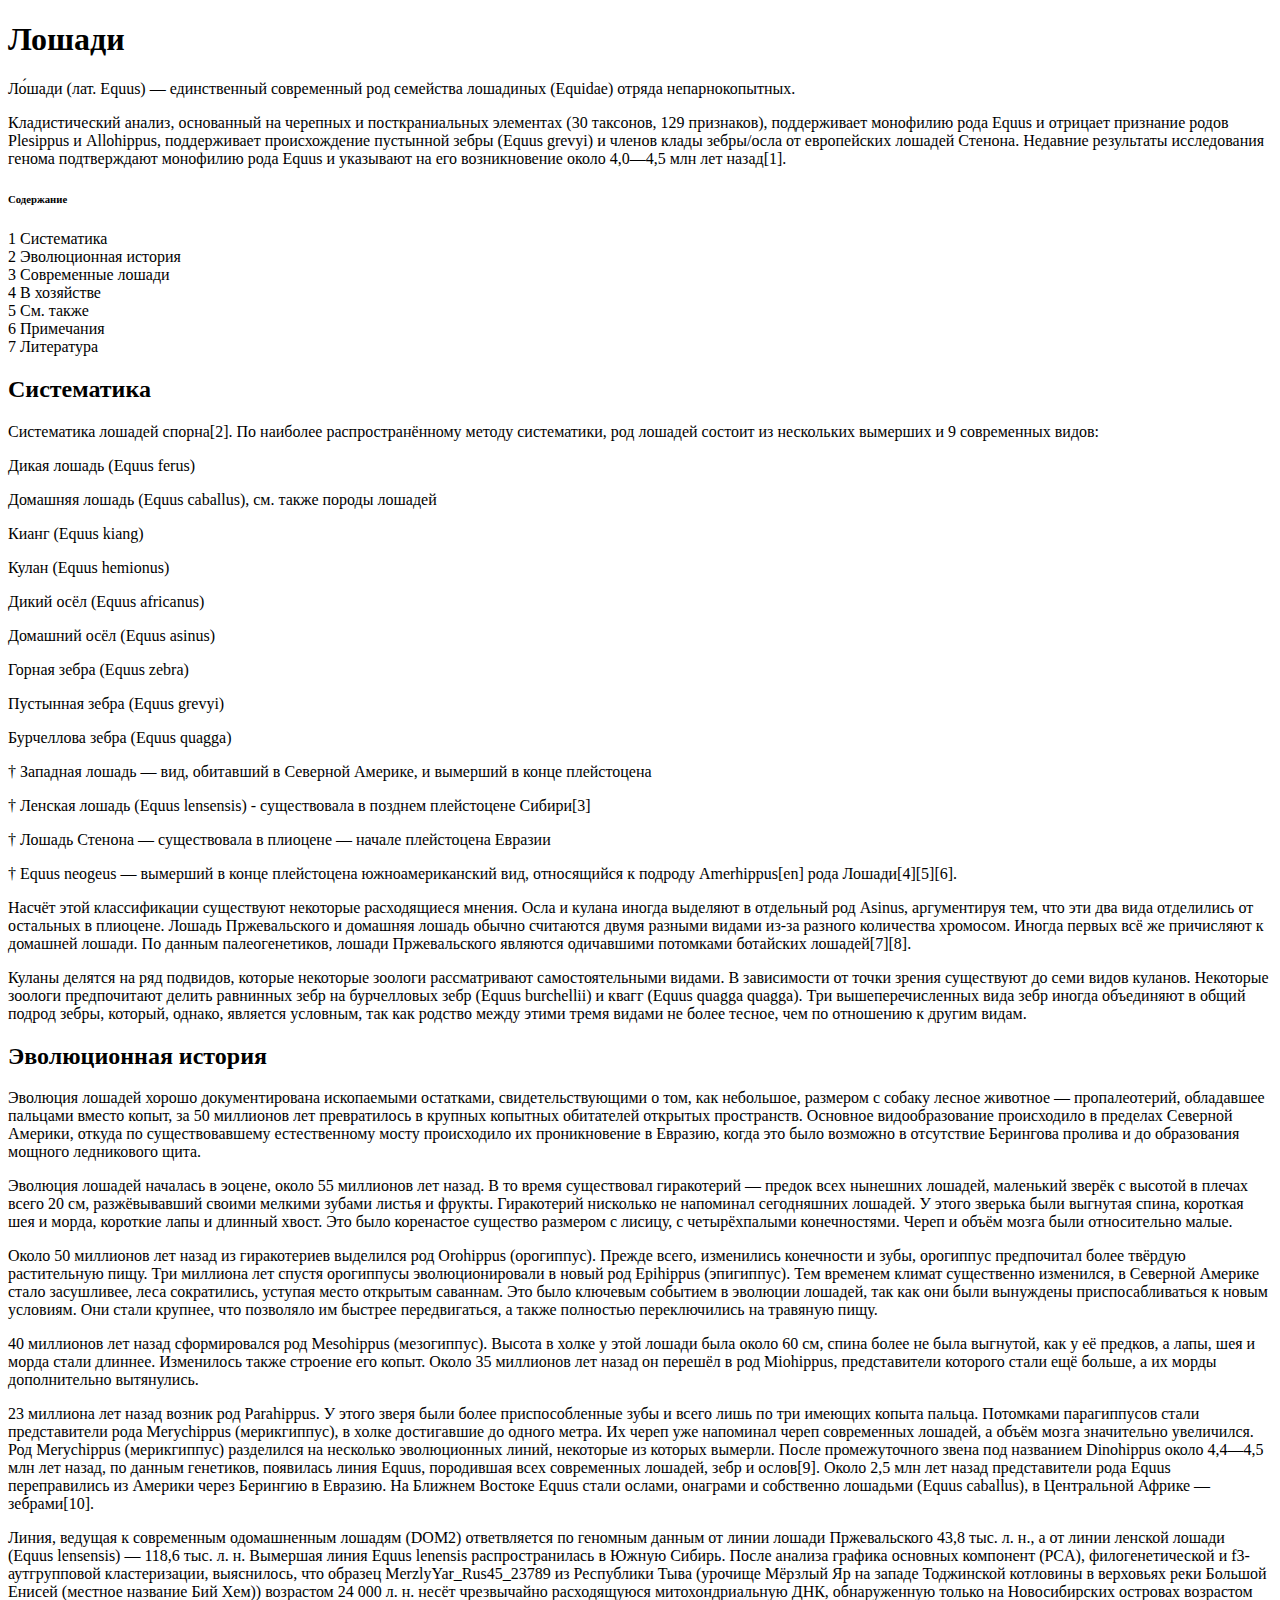
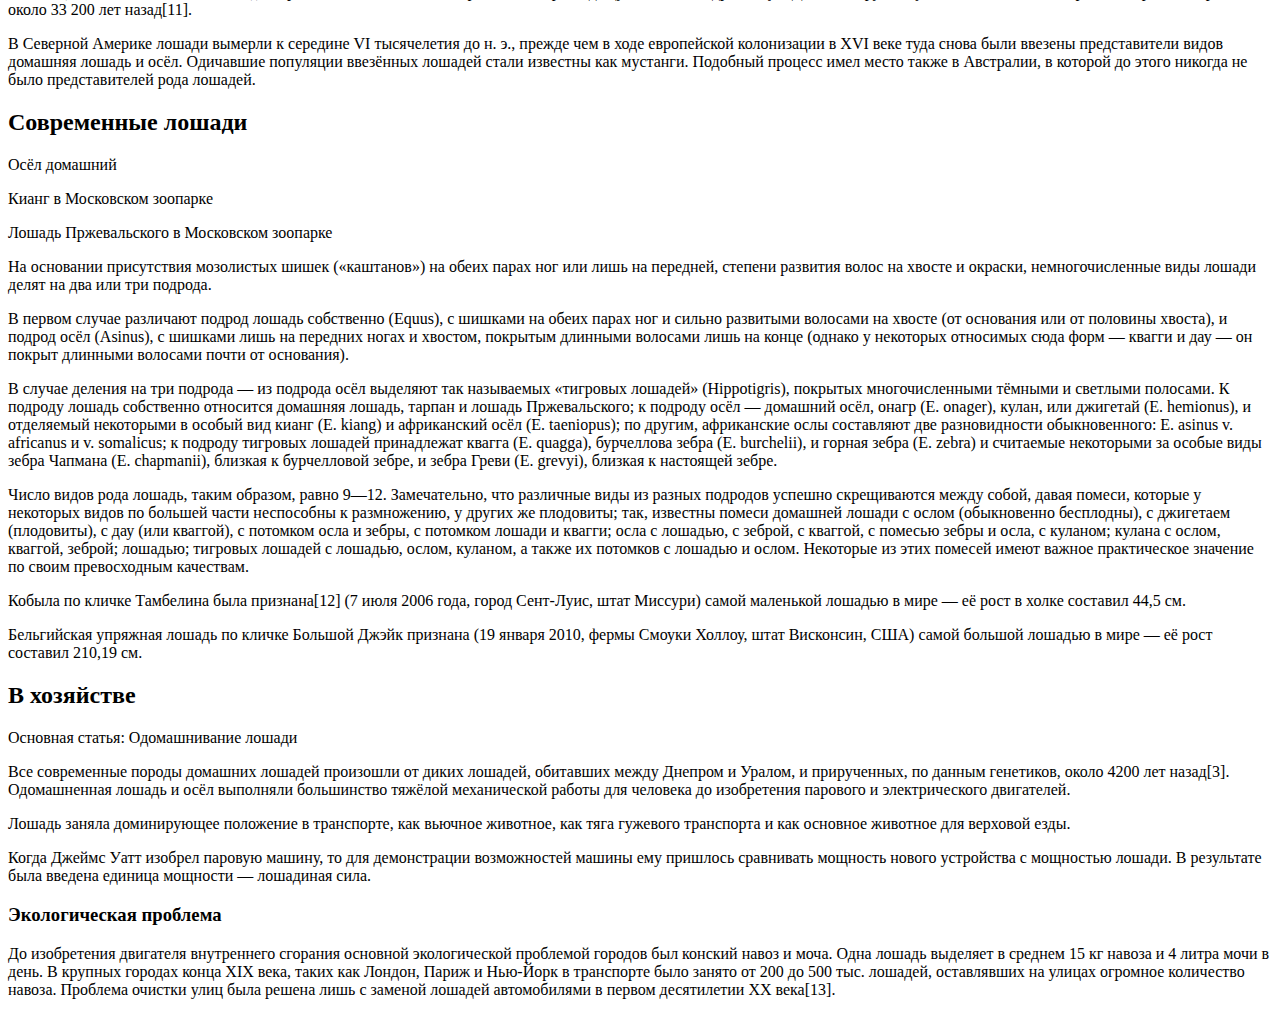
<file: 2022.09.12/index.html>
<!DOCTYPE html>
<html lang="ru">
<head>
    <meta charset="UTF-8">
    <meta http-equiv="X-UA-Compatible" content="IE=edge">
    <meta name="viewport" content="width=device-width, initial-scale=1.0">
    <title>Лошадки</title>
</head>
<body>
    <!-- 
        <br> - break
        Alt + Shift + Стрелка вниз
     -->
    <!-- <div>My Little Pony</div>
    My <span>Li<span>tt</span>le</span> Pony -->
    <!-- 
        Блочные теги - div
        Строчные теги - span
     -->
    <!-- https://ru.wikipedia.org/wiki/%D0%9B%D0%BE%D1%88%D0%B0%D0%B4%D0%B8 -->
    <!-- h1 - h6 - заголовки -->
    <!-- p - абзац (paragraph) -->
    <h1>Лошади</h1>
    <p>Ло́шади (лат. Equus) — единственный современный род семейства лошадиных (Equidae) отряда непарнокопытных.</p>
    <p>Кладистический анализ, основанный на черепных и посткраниальных элементах (30 таксонов, 129 признаков), поддерживает монофилию рода Equus и отрицает признание родов Plesippus и Allohippus, поддерживает происхождение пустынной зебры (Equus grevyi) и членов клады зебры/осла от европейских лошадей Стенона. Недавние результаты исследования генома подтверждают монофилию рода Equus и указывают на его возникновение около 4,0—4,5 млн лет назад[1].</p>
    <div>
        <h6>Содержание</h6>
        <div>1 Систематика</div>
        <div>2 Эволюционная история</div>
        <div>3 Современные лошади</div>
        <div>4 В хозяйстве</div>
        <div>5 См. также</div>
        <div>6 Примечания</div>
        <div>7 Литература</div>
    </div>
    <h2>Систематика</h2>
    <p>Систематика лошадей спорна[2]. По наиболее распространённому методу систематики, род лошадей состоит из нескольких вымерших и 9 современных видов:</p>
    <p>Дикая лошадь (Equus ferus)</p>
    <p>Домашняя лошадь (Equus caballus), см. также породы лошадей</p>
    <p>Кианг (Equus kiang)</p>
    <p>Кулан (Equus hemionus)</p>
    <p>Дикий осёл (Equus africanus)</p>
    <p>Домашний осёл (Equus asinus)</p>
    <p>Горная зебра (Equus zebra)</p>
    <p>Пустынная зебра (Equus grevyi)</p>
    <p>Бурчеллова зебра (Equus quagga)</p>
    <p>† Западная лошадь — вид, обитавший в Северной Америке, и вымерший в конце плейстоцена</p>
    <p>† Ленская лошадь (Equus lensensis) - существовала в позднем плейстоцене Сибири[3]</p>
    <p>† Лошадь Стенона — существовала в плиоцене — начале плейстоцена Евразии</p>
    <p>† Equus neogeus — вымерший в конце плейстоцена южноамериканский вид, относящийся к подроду Amerhippus[en] рода Лошади[4][5][6].</p>
    <p>Насчёт этой классификации существуют некоторые расходящиеся мнения. Осла и кулана иногда выделяют в отдельный род Asinus, аргументируя тем, что эти два вида отделились от остальных в плиоцене. Лошадь Пржевальского и домашняя лошадь обычно считаются двумя разными видами из-за разного количества хромосом. Иногда первых всё же причисляют к домашней лошади. По данным палеогенетиков, лошади Пржевальского являются одичавшими потомками ботайских лошадей[7][8].</p>
    <p>Куланы делятся на ряд подвидов, которые некоторые зоологи рассматривают самостоятельными видами. В зависимости от точки зрения существуют до семи видов куланов. Некоторые зоологи предпочитают делить равнинных зебр на бурчелловых зебр (Equus burchellii) и квагг (Equus quagga quagga). Три вышеперечисленных вида зебр иногда объединяют в общий подрод зебры, который, однако, является условным, так как родство между этими тремя видами не более тесное, чем по отношению к другим видам.</p>
    <h2>Эволюционная история</h2>
    <p>Эволюция лошадей хорошо документирована ископаемыми остатками, свидетельствующими о том, как небольшое, размером с собаку лесное животное — пропалеотерий, обладавшее пальцами вместо копыт, за 50 миллионов лет превратилось в крупных копытных обитателей открытых пространств. Основное видообразование происходило в пределах Северной Америки, откуда по существовавшему естественному мосту происходило их проникновение в Евразию, когда это было возможно в отсутствие Берингова пролива и до образования мощного ледникового щита.</p>
    <p>Эволюция лошадей началась в эоцене, около 55 миллионов лет назад. В то время существовал гиракотерий — предок всех нынешних лошадей, маленький зверёк с высотой в плечах всего 20 см, разжёвывавший своими мелкими зубами листья и фрукты. Гиракотерий нисколько не напоминал сегодняшних лошадей. У этого зверька были выгнутая спина, короткая шея и морда, короткие лапы и длинный хвост. Это было коренастое существо размером с лисицу, с четырёхпалыми конечностями. Череп и объём мозга были относительно малые.</p>
    <p>Около 50 миллионов лет назад из гиракотериев выделился род Orohippus (орогиппус). Прежде всего, изменились конечности и зубы, орогиппус предпочитал более твёрдую растительную пищу. Три миллиона лет спустя орогиппусы эволюционировали в новый род Epihippus (эпигиппус). Тем временем климат существенно изменился, в Северной Америке стало засушливее, леса сократились, уступая место открытым саваннам. Это было ключевым событием в эволюции лошадей, так как они были вынуждены приспосабливаться к новым условиям. Они стали крупнее, что позволяло им быстрее передвигаться, а также полностью переключились на травяную пищу.</p>
    <p>40 миллионов лет назад сформировался род Mesohippus (мезогиппус). Высота в холке у этой лошади была около 60 см, спина более не была выгнутой, как у её предков, а лапы, шея и морда стали длиннее. Изменилось также строение его копыт. Около 35 миллионов лет назад он перешёл в род Miohippus, представители которого стали ещё больше, а их морды дополнительно вытянулись.</p>
    <p>23 миллиона лет назад возник род Parahippus. У этого зверя были более приспособленные зубы и всего лишь по три имеющих копыта пальца. Потомками парагиппусов стали представители рода Merychippus (мерикгиппус), в холке достигавшие до одного метра. Их череп уже напоминал череп современных лошадей, а объём мозга значительно увеличился. Род Merychippus (мерикгиппус) разделился на несколько эволюционных линий, некоторые из которых вымерли. После промежуточного звена под названием Dinohippus около 4,4—4,5 млн лет назад, по данным генетиков, появилась линия Equus, породившая всех современных лошадей, зебр и ослов[9]. Около 2,5 млн лет назад представители рода Equus переправились из Америки через Берингию в Евразию. На Ближнем Востоке Equus стали ослами, онаграми и собственно лошадьми (Equus caballus), в Центральной Африке — зебрами[10].</p>
    <p>Линия, ведущая к современным одомашненным лошадям (DOM2) ответвляется по геномным данным от линии лошади Пржевальского 43,8 тыс. л. н., а от линии ленской лошади (Equus lensensis) — 118,6 тыс. л. н. Вымершая линия Equus lenensis распространилась в Южную Сибирь. После анализа графика основных компонент (PCA), филогенетической и f3-аутгрупповой кластеризации, выяснилось, что образец MerzlyYar_Rus45_23789 из Республики Тыва (урочище Мёрзлый Яр на западе Тоджинской котловины в верховьях реки Большой Енисей (местное название Бий Хем)) возрастом 24 000 л. н. несёт чрезвычайно расходящуюся митохондриальную ДНК, обнаруженную только на Новосибирских островах возрастом около 33 200 лет назад[11].</p>
    <p>В Северной Америке лошади вымерли к середине VI тысячелетия до н. э., прежде чем в ходе европейской колонизации в XVI веке туда снова были ввезены представители видов домашняя лошадь и осёл. Одичавшие популяции ввезённых лошадей стали известны как мустанги. Подобный процесс имел место также в Австралии, в которой до этого никогда не было представителей рода лошадей.</p>
    <h2>Современные лошади</h2>
    <p>Осёл домашний</p>
    <p>Кианг в Московском зоопарке</p>
    <p>Лошадь Пржевальского в Московском зоопарке</p>
    <p>На основании присутствия мозолистых шишек («каштанов») на обеих парах ног или лишь на передней, степени развития волос на хвосте и окраски, немногочисленные виды лошади делят на два или три подрода.</p>
    <p>В первом случае различают подрод лошадь собственно (Equus), с шишками на обеих парах ног и сильно развитыми волосами на хвосте (от основания или от половины хвоста), и подрод осёл (Asinus), с шишками лишь на передних ногах и хвостом, покрытым длинными волосами лишь на конце (однако у некоторых относимых сюда форм — квагги и дау — он покрыт длинными волосами почти от основания).</p>
    <p>В случае деления на три подрода — из подрода осёл выделяют так называемых «тигровых лошадей» (Hippotigris), покрытых многочисленными тёмными и светлыми полосами. К подроду лошадь собственно относится домашняя лошадь, тарпан и лошадь Пржевальского; к подроду осёл — домашний осёл, онагр (Е. onager), кулан, или джигетай (E. hemionus), и отделяемый некоторыми в особый вид кианг (Е. kiang) и африканский осёл (E. taeniopus); по другим, африканские ослы составляют две разновидности обыкновенного: Е. asinus v. africanus и v. somalicus; к подроду тигровых лошадей принадлежат квагга (E. quagga), бурчеллова зебра (Е. burchelii), и горная зебра (Е. zebra) и считаемые некоторыми за особые виды зебра Чапмана (E. chapmanii), близкая к бурчелловой зебре, и зебра Греви (Е. grevyi), близкая к настоящей зебре.</p>
    <p>Число видов рода лошадь, таким образом, равно 9—12. Замечательно, что различные виды из разных подродов успешно скрещиваются между собой, давая помеси, которые у некоторых видов по большей части неспособны к размножению, у других же плодовиты; так, известны помеси домашней лошади с ослом (обыкновенно бесплодны), с джигетаем (плодовиты), с дау (или кваггой), с потомком осла и зебры, с потомком лошади и квагги; осла с лошадью, с зеброй, с кваггой, с помесью зебры и осла, с куланом; кулана с ослом, кваггой, зеброй; лошадью; тигровых лошадей с лошадью, ослом, куланом, а также их потомков с лошадью и ослом. Некоторые из этих помесей имеют важное практическое значение по своим превосходным качествам.</p>
    <p>Кобыла по кличке Тамбелина была признана[12] (7 июля 2006 года, город Сент-Луис, штат Миссури) самой маленькой лошадью в мире — её рост в холке составил 44,5 см.</p>
    <p>Бельгийская упряжная лошадь по кличке Большой Джэйк признана (19 января 2010, фермы Смоуки Холлоу, штат Висконсин, США) самой большой лошадью в мире — её рост составил 210,19 см.</p>
    <h2>В хозяйстве</h2>
    <p>Основная статья: Одомашнивание лошади</p>
    <p>Все современные породы домашних лошадей произошли от диких лошадей, обитавших между Днепром и Уралом, и прирученных, по данным генетиков, около 4200 лет назад[3]. Одомашненная лошадь и осёл выполняли большинство тяжёлой механической работы для человека до изобретения парового и электрического двигателей.</p>
    <p>Лошадь заняла доминирующее положение в транспорте, как вьючное животное, как тяга гужевого транспорта и как основное животное для верховой езды.</p>
    <p>Когда Джеймс Уатт изобрел паровую машину, то для демонстрации возможностей машины ему пришлось сравнивать мощность нового устройства с мощностью лошади. В результате была введена единица мощности — лошадиная сила.</p>
    <h3>Экологическая проблема</h3>
    <p>До изобретения двигателя внутреннего сгорания основной экологической проблемой городов был конский навоз и моча. Одна лошадь выделяет в среднем 15 кг навоза и 4 литра мочи в день. В крупных городах конца XIX века, таких как Лондон, Париж и Нью-Йорк в транспорте было занято от 200 до 500 тыс. лошадей, оставлявших на улицах огромное количество навоза. Проблема очистки улиц была решена лишь с заменой лошадей автомобилями в первом десятилетии XX века[13].     </p>
</body>
</html>
</file>
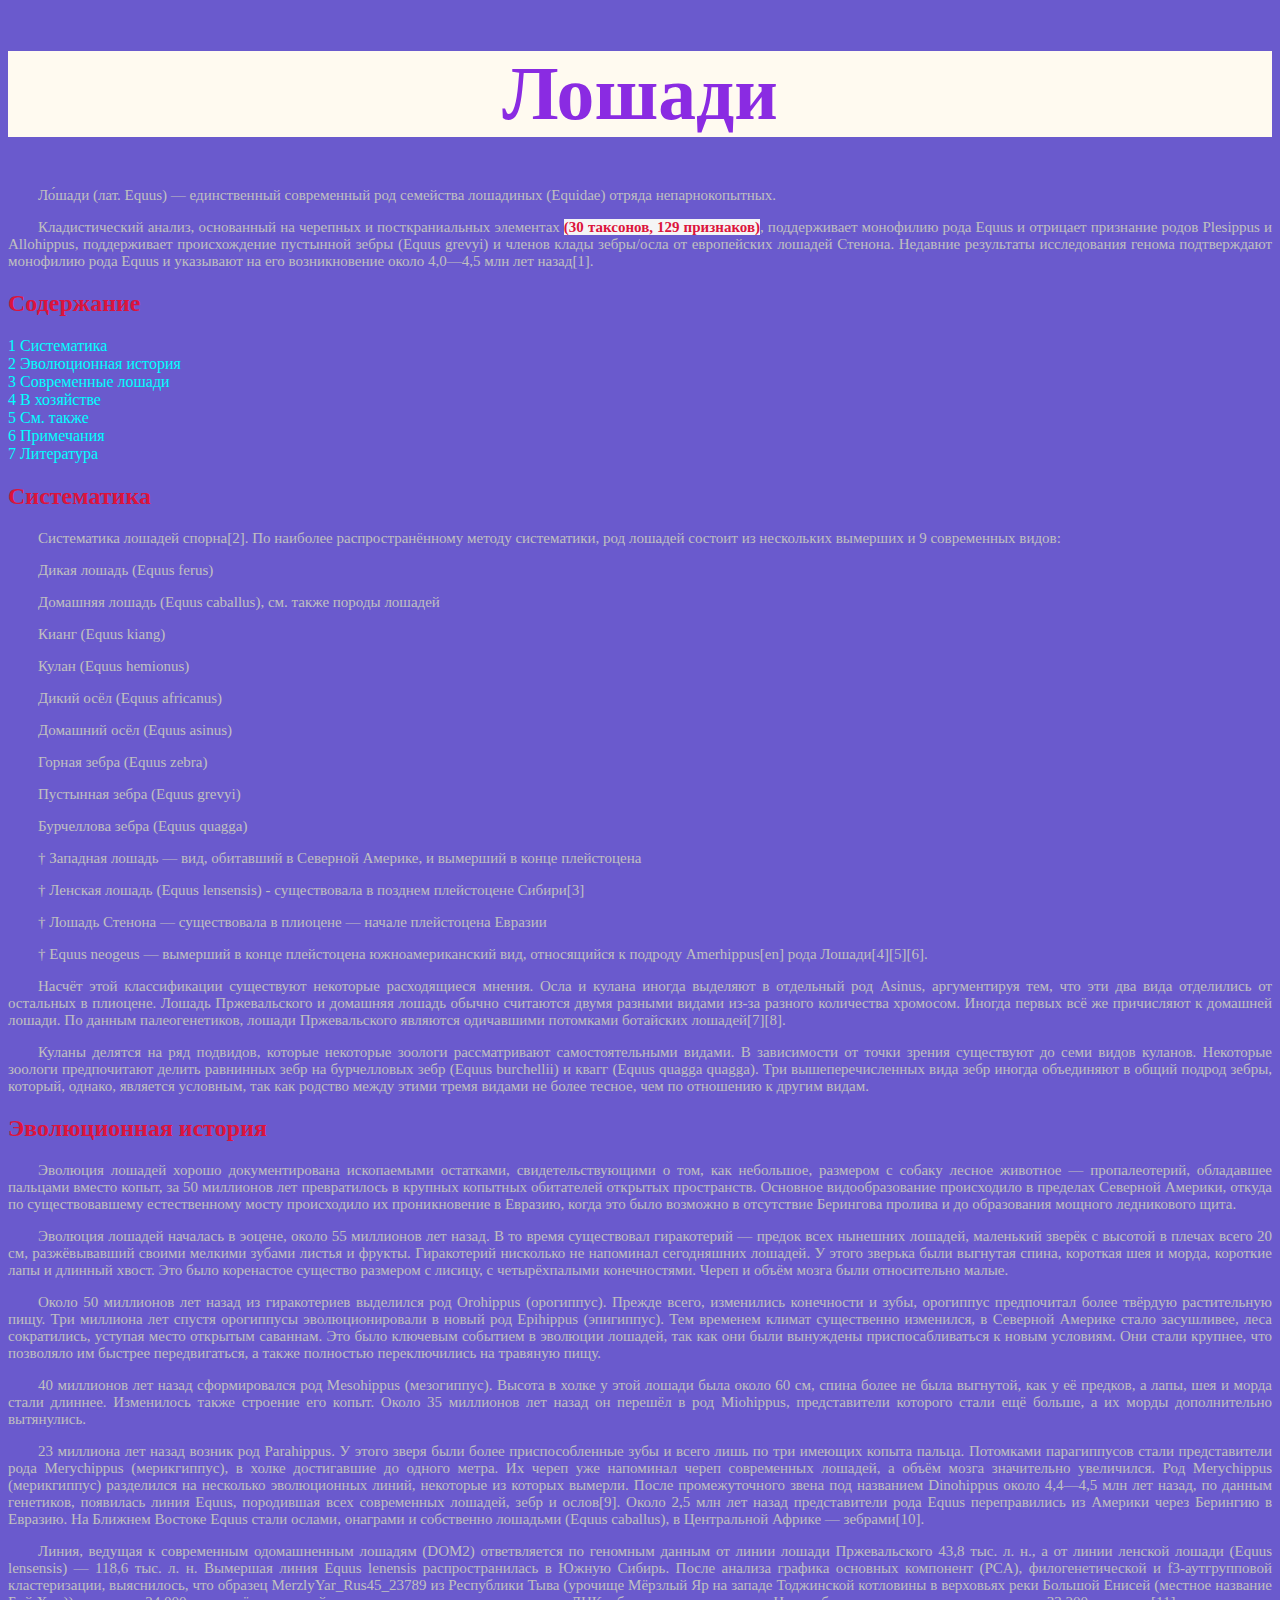
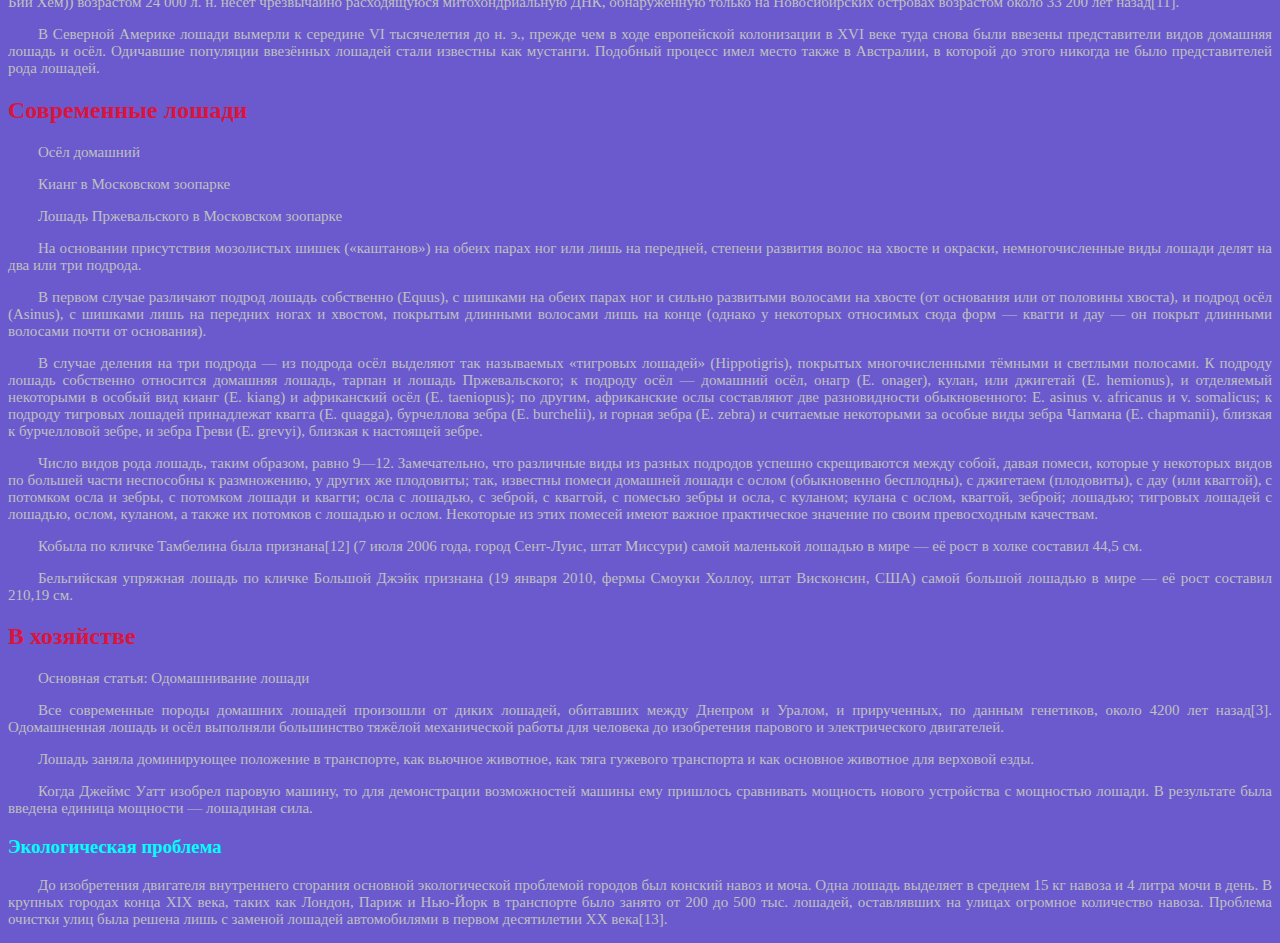
<file: 2022.09.19/index.html>
<!DOCTYPE html>
<html lang="ru">
<head>
    <meta charset="UTF-8">
    <meta http-equiv="X-UA-Compatible" content="IE=edge">
    <meta name="viewport" content="width=device-width, initial-scale=1.0">
    <title>Лошадки</title>
    <style>
        /* селектор {
            правило
            свойство: значение;
        } */

        /* rubashka {cvet: rozoviy; dlina-rukava: tri chetverty; material: lyon; uzor: ogurci; }

        rubashka {
            cvent: cherniy;
        } */

        h1 {
            color: blueviolet;
            text-align: center; /* left, right, center, justify */
            background-color: floralwhite;
            font-size: 20mm;
        }
        h2 {
            color: crimson;
        }
        /*
            Пиксель - минимальный квадратик на экране монитора, который может быть закрашен одним цветом
            
            1920x1080
            800x600

            Пиксель - относительная единица измерения (относительно разрешения монитора)

            Абсолютные единицы измерения:
                mm
                in - 2.54sm
                pt
        */
        p {
            text-align: justify;
            color: silver;
            font-size: 15px;
            text-indent: 30px;
        }
        body {
            background-color: slateblue;
        }
        strong {
            color: crimson;
            background-color: whitesmoke;
            /* text-align: center; */
        }
        * { /* универсальный селектор - для каждого тега на сайте */
            color: aqua;
        }

        /* 
            color - цвет текста
            background-color - цвет заднего фона
            text-align - выравнивание текста по горизонтали
            font-size - размер шрифта
        */
    </style>
</head>
<body>
    <h1>Лошади</h1>
    <p>Ло́шади (лат. Equus) — единственный современный род семейства лошадиных (Equidae) отряда непарнокопытных.</p>
    <p>Кладистический анализ, основанный на черепных и посткраниальных элементах <strong>(30 таксонов, 129 признаков)</strong>, поддерживает монофилию рода Equus и отрицает признание родов Plesippus и Allohippus, поддерживает происхождение пустынной зебры (Equus grevyi) и членов клады зебры/осла от европейских лошадей Стенона. Недавние результаты исследования генома подтверждают монофилию рода Equus и указывают на его возникновение около 4,0—4,5 млн лет назад[1].</p>
    <div>
        <h2>Содержание</h2>
        <div>1 Систематика</div>
        <div>2 Эволюционная история</div>
        <div>3 Современные лошади</div>
        <div>4 В хозяйстве</div>
        <div>5 См. также</div>
        <div>6 Примечания</div>
        <div>7 Литература</div>
    </div>
    <h2>Систематика</h2>
    <p>Систематика лошадей спорна[2]. По наиболее распространённому методу систематики, род лошадей состоит из нескольких вымерших и 9 современных видов:</p>
    <p>Дикая лошадь (Equus ferus)</p>
    <p>Домашняя лошадь (Equus caballus), см. также породы лошадей</p>
    <p>Кианг (Equus kiang)</p>
    <p>Кулан (Equus hemionus)</p>
    <p>Дикий осёл (Equus africanus)</p>
    <p>Домашний осёл (Equus asinus)</p>
    <p>Горная зебра (Equus zebra)</p>
    <p>Пустынная зебра (Equus grevyi)</p>
    <p>Бурчеллова зебра (Equus quagga)</p>
    <p>† Западная лошадь — вид, обитавший в Северной Америке, и вымерший в конце плейстоцена</p>
    <p>† Ленская лошадь (Equus lensensis) - существовала в позднем плейстоцене Сибири[3]</p>
    <p>† Лошадь Стенона — существовала в плиоцене — начале плейстоцена Евразии</p>
    <p>† Equus neogeus — вымерший в конце плейстоцена южноамериканский вид, относящийся к подроду Amerhippus[en] рода Лошади[4][5][6].</p>
    <p>Насчёт этой классификации существуют некоторые расходящиеся мнения. Осла и кулана иногда выделяют в отдельный род Asinus, аргументируя тем, что эти два вида отделились от остальных в плиоцене. Лошадь Пржевальского и домашняя лошадь обычно считаются двумя разными видами из-за разного количества хромосом. Иногда первых всё же причисляют к домашней лошади. По данным палеогенетиков, лошади Пржевальского являются одичавшими потомками ботайских лошадей[7][8].</p>
    <p>Куланы делятся на ряд подвидов, которые некоторые зоологи рассматривают самостоятельными видами. В зависимости от точки зрения существуют до семи видов куланов. Некоторые зоологи предпочитают делить равнинных зебр на бурчелловых зебр (Equus burchellii) и квагг (Equus quagga quagga). Три вышеперечисленных вида зебр иногда объединяют в общий подрод зебры, который, однако, является условным, так как родство между этими тремя видами не более тесное, чем по отношению к другим видам.</p>
    <h2>Эволюционная история</h2>
    <p>Эволюция лошадей хорошо документирована ископаемыми остатками, свидетельствующими о том, как небольшое, размером с собаку лесное животное — пропалеотерий, обладавшее пальцами вместо копыт, за 50 миллионов лет превратилось в крупных копытных обитателей открытых пространств. Основное видообразование происходило в пределах Северной Америки, откуда по существовавшему естественному мосту происходило их проникновение в Евразию, когда это было возможно в отсутствие Берингова пролива и до образования мощного ледникового щита.</p>
    <p>Эволюция лошадей началась в эоцене, около 55 миллионов лет назад. В то время существовал гиракотерий — предок всех нынешних лошадей, маленький зверёк с высотой в плечах всего 20 см, разжёвывавший своими мелкими зубами листья и фрукты. Гиракотерий нисколько не напоминал сегодняшних лошадей. У этого зверька были выгнутая спина, короткая шея и морда, короткие лапы и длинный хвост. Это было коренастое существо размером с лисицу, с четырёхпалыми конечностями. Череп и объём мозга были относительно малые.</p>
    <p>Около 50 миллионов лет назад из гиракотериев выделился род Orohippus (орогиппус). Прежде всего, изменились конечности и зубы, орогиппус предпочитал более твёрдую растительную пищу. Три миллиона лет спустя орогиппусы эволюционировали в новый род Epihippus (эпигиппус). Тем временем климат существенно изменился, в Северной Америке стало засушливее, леса сократились, уступая место открытым саваннам. Это было ключевым событием в эволюции лошадей, так как они были вынуждены приспосабливаться к новым условиям. Они стали крупнее, что позволяло им быстрее передвигаться, а также полностью переключились на травяную пищу.</p>
    <p>40 миллионов лет назад сформировался род Mesohippus (мезогиппус). Высота в холке у этой лошади была около 60 см, спина более не была выгнутой, как у её предков, а лапы, шея и морда стали длиннее. Изменилось также строение его копыт. Около 35 миллионов лет назад он перешёл в род Miohippus, представители которого стали ещё больше, а их морды дополнительно вытянулись.</p>
    <p>23 миллиона лет назад возник род Parahippus. У этого зверя были более приспособленные зубы и всего лишь по три имеющих копыта пальца. Потомками парагиппусов стали представители рода Merychippus (мерикгиппус), в холке достигавшие до одного метра. Их череп уже напоминал череп современных лошадей, а объём мозга значительно увеличился. Род Merychippus (мерикгиппус) разделился на несколько эволюционных линий, некоторые из которых вымерли. После промежуточного звена под названием Dinohippus около 4,4—4,5 млн лет назад, по данным генетиков, появилась линия Equus, породившая всех современных лошадей, зебр и ослов[9]. Около 2,5 млн лет назад представители рода Equus переправились из Америки через Берингию в Евразию. На Ближнем Востоке Equus стали ослами, онаграми и собственно лошадьми (Equus caballus), в Центральной Африке — зебрами[10].</p>
    <p>Линия, ведущая к современным одомашненным лошадям (DOM2) ответвляется по геномным данным от линии лошади Пржевальского 43,8 тыс. л. н., а от линии ленской лошади (Equus lensensis) — 118,6 тыс. л. н. Вымершая линия Equus lenensis распространилась в Южную Сибирь. После анализа графика основных компонент (PCA), филогенетической и f3-аутгрупповой кластеризации, выяснилось, что образец MerzlyYar_Rus45_23789 из Республики Тыва (урочище Мёрзлый Яр на западе Тоджинской котловины в верховьях реки Большой Енисей (местное название Бий Хем)) возрастом 24 000 л. н. несёт чрезвычайно расходящуюся митохондриальную ДНК, обнаруженную только на Новосибирских островах возрастом около 33 200 лет назад[11].</p>
    <p>В Северной Америке лошади вымерли к середине VI тысячелетия до н. э., прежде чем в ходе европейской колонизации в XVI веке туда снова были ввезены представители видов домашняя лошадь и осёл. Одичавшие популяции ввезённых лошадей стали известны как мустанги. Подобный процесс имел место также в Австралии, в которой до этого никогда не было представителей рода лошадей.</p>
    <h2>Современные лошади</h2>
    <p>Осёл домашний</p>
    <p>Кианг в Московском зоопарке</p>
    <p>Лошадь Пржевальского в Московском зоопарке</p>
    <p>На основании присутствия мозолистых шишек («каштанов») на обеих парах ног или лишь на передней, степени развития волос на хвосте и окраски, немногочисленные виды лошади делят на два или три подрода.</p>
    <p>В первом случае различают подрод лошадь собственно (Equus), с шишками на обеих парах ног и сильно развитыми волосами на хвосте (от основания или от половины хвоста), и подрод осёл (Asinus), с шишками лишь на передних ногах и хвостом, покрытым длинными волосами лишь на конце (однако у некоторых относимых сюда форм — квагги и дау — он покрыт длинными волосами почти от основания).</p>
    <p>В случае деления на три подрода — из подрода осёл выделяют так называемых «тигровых лошадей» (Hippotigris), покрытых многочисленными тёмными и светлыми полосами. К подроду лошадь собственно относится домашняя лошадь, тарпан и лошадь Пржевальского; к подроду осёл — домашний осёл, онагр (Е. onager), кулан, или джигетай (E. hemionus), и отделяемый некоторыми в особый вид кианг (Е. kiang) и африканский осёл (E. taeniopus); по другим, африканские ослы составляют две разновидности обыкновенного: Е. asinus v. africanus и v. somalicus; к подроду тигровых лошадей принадлежат квагга (E. quagga), бурчеллова зебра (Е. burchelii), и горная зебра (Е. zebra) и считаемые некоторыми за особые виды зебра Чапмана (E. chapmanii), близкая к бурчелловой зебре, и зебра Греви (Е. grevyi), близкая к настоящей зебре.</p>
    <p>Число видов рода лошадь, таким образом, равно 9—12. Замечательно, что различные виды из разных подродов успешно скрещиваются между собой, давая помеси, которые у некоторых видов по большей части неспособны к размножению, у других же плодовиты; так, известны помеси домашней лошади с ослом (обыкновенно бесплодны), с джигетаем (плодовиты), с дау (или кваггой), с потомком осла и зебры, с потомком лошади и квагги; осла с лошадью, с зеброй, с кваггой, с помесью зебры и осла, с куланом; кулана с ослом, кваггой, зеброй; лошадью; тигровых лошадей с лошадью, ослом, куланом, а также их потомков с лошадью и ослом. Некоторые из этих помесей имеют важное практическое значение по своим превосходным качествам.</p>
    <p>Кобыла по кличке Тамбелина была признана[12] (7 июля 2006 года, город Сент-Луис, штат Миссури) самой маленькой лошадью в мире — её рост в холке составил 44,5 см.</p>
    <p>Бельгийская упряжная лошадь по кличке Большой Джэйк признана (19 января 2010, фермы Смоуки Холлоу, штат Висконсин, США) самой большой лошадью в мире — её рост составил 210,19 см.</p>
    <h2>В хозяйстве</h2>
    <p>Основная статья: Одомашнивание лошади</p>
    <p>Все современные породы домашних лошадей произошли от диких лошадей, обитавших между Днепром и Уралом, и прирученных, по данным генетиков, около 4200 лет назад[3]. Одомашненная лошадь и осёл выполняли большинство тяжёлой механической работы для человека до изобретения парового и электрического двигателей.</p>
    <p>Лошадь заняла доминирующее положение в транспорте, как вьючное животное, как тяга гужевого транспорта и как основное животное для верховой езды.</p>
    <p>Когда Джеймс Уатт изобрел паровую машину, то для демонстрации возможностей машины ему пришлось сравнивать мощность нового устройства с мощностью лошади. В результате была введена единица мощности — лошадиная сила.</p>
    <h3>Экологическая проблема</h3>
    <p>До изобретения двигателя внутреннего сгорания основной экологической проблемой городов был конский навоз и моча. Одна лошадь выделяет в среднем 15 кг навоза и 4 литра мочи в день. В крупных городах конца XIX века, таких как Лондон, Париж и Нью-Йорк в транспорте было занято от 200 до 500 тыс. лошадей, оставлявших на улицах огромное количество навоза. Проблема очистки улиц была решена лишь с заменой лошадей автомобилями в первом десятилетии XX века[13].     </p>
</body>
</html>
</file>
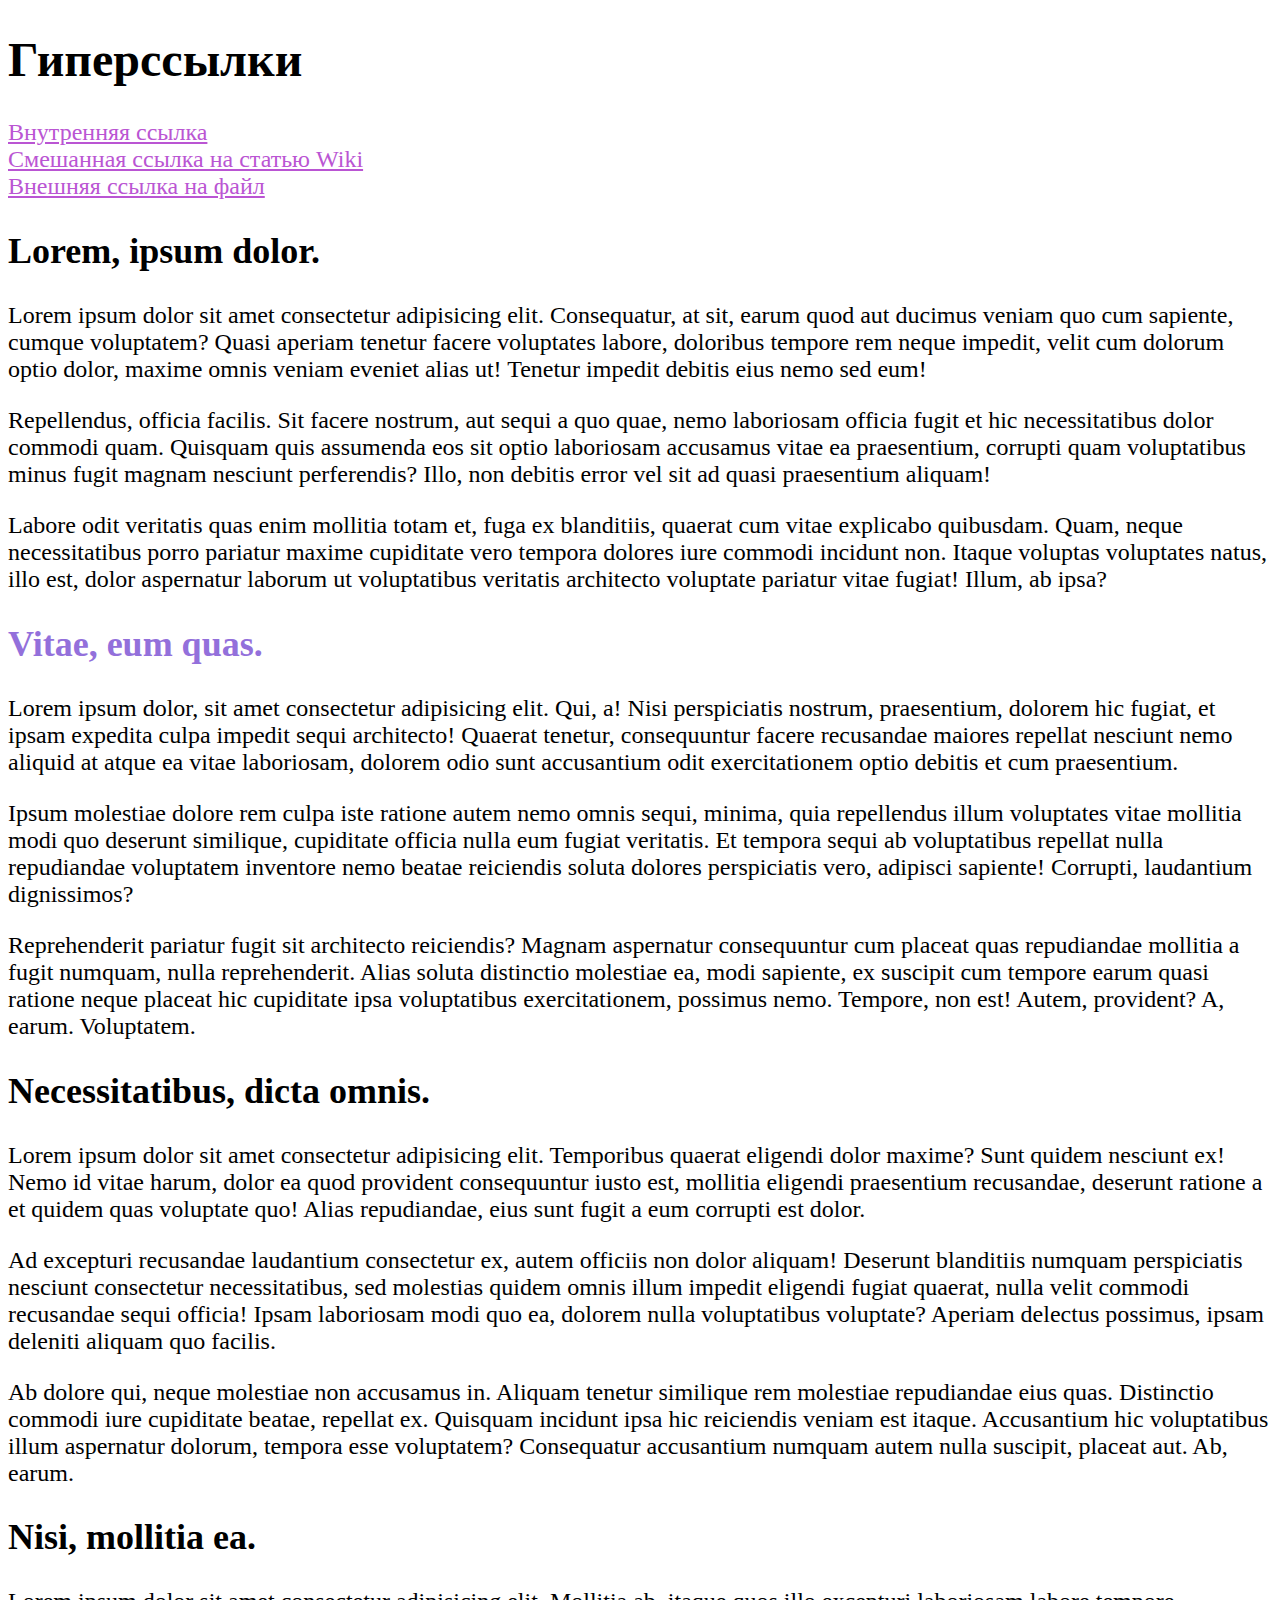
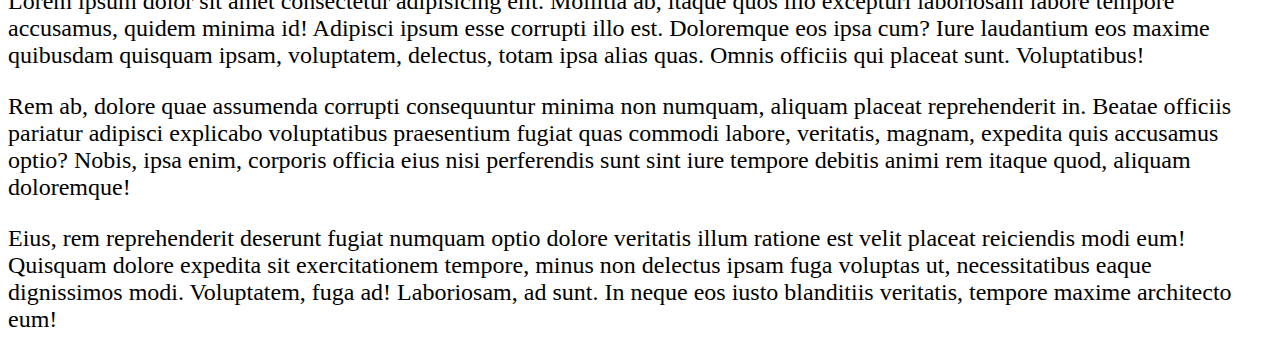
<file: 2022.09.21/index.html>
<!DOCTYPE html>
<html lang="en">
<head>
    <meta charset="UTF-8">
    <meta http-equiv="X-UA-Compatible" content="IE=edge">
    <meta name="viewport" content="width=device-width, initial-scale=1.0">
    <title>Гиперссылки</title>
    <style>
        body {
            font-size: 24px;
        }
        #caption2 {
            color: mediumpurple;
        }
        a {
            color: mediumorchid
        }
    </style>
</head>
<body>
    <!-- p -->
    <!-- h2+p+p+div -->
    <!-- p*3 -->
    <!-- div>h2+p -->
    <!-- lorem -->
    <!-- div*4>(h2>lorem3)+p*3>lorem50 -->
    <h1>Гиперссылки</h1>
    <!-- 
        a - anchor (якорь) 
        href - hypertext reference (заданный путь)
    -->
    <!-- <a href="">Это - ссылка</a> -->
    <!-- div>a+br+a+br+a -->
    <div>
        <a href="#caption2">Внутренняя ссылка</a>
        <br>
        <!-- Ссылка на чужой сайт - абсолютный путь -->
        <a href="https://en.wikipedia.org/wiki/Evangelina_Elizondo#Filmography" target="_blank">Cмешанная ссылка на статью Wiki</a>
        <br>
        <!-- Ссылка между файлами одного сайта - относительный путь -->
        <a href="pages/f.html" target="_self">Внешняя ссылка на файл</a>
        <!-- 
            target
                _blank - открыть сайт в новой вкладке
                _self - открыть сайт в этой же вкладке (по умолчанию)
         -->
    </div>
    <div>
        <h2>Lorem, ipsum dolor.</h2>
        <p>Lorem ipsum dolor sit amet consectetur adipisicing elit. Consequatur, at sit, earum quod aut ducimus veniam quo cum sapiente, cumque voluptatem? Quasi aperiam tenetur facere voluptates labore, doloribus tempore rem neque impedit, velit cum dolorum optio dolor, maxime omnis veniam eveniet alias ut! Tenetur impedit debitis eius nemo sed eum!</p>
        <p>Repellendus, officia facilis. Sit facere nostrum, aut sequi a quo quae, nemo laboriosam officia fugit et hic necessitatibus dolor commodi quam. Quisquam quis assumenda eos sit optio laboriosam accusamus vitae ea praesentium, corrupti quam voluptatibus minus fugit magnam nesciunt perferendis? Illo, non debitis error vel sit ad quasi praesentium aliquam!</p>
        <p>Labore odit veritatis quas enim mollitia totam et, fuga ex blanditiis, quaerat cum vitae explicabo quibusdam. Quam, neque necessitatibus porro pariatur maxime cupiditate vero tempora dolores iure commodi incidunt non. Itaque voluptas voluptates natus, illo est, dolor aspernatur laborum ut voluptatibus veritatis architecto voluptate pariatur vitae fugiat! Illum, ab ipsa?</p>
    </div>
    <div>
        <h2 id="caption2">Vitae, eum quas.</h2>
        <p>Lorem ipsum dolor, sit amet consectetur adipisicing elit. Qui, a! Nisi perspiciatis nostrum, praesentium, dolorem hic fugiat, et ipsam expedita culpa impedit sequi architecto! Quaerat tenetur, consequuntur facere recusandae maiores repellat nesciunt nemo aliquid at atque ea vitae laboriosam, dolorem odio sunt accusantium odit exercitationem optio debitis et cum praesentium.</p>
        <p>Ipsum molestiae dolore rem culpa iste ratione autem nemo omnis sequi, minima, quia repellendus illum voluptates vitae mollitia modi quo deserunt similique, cupiditate officia nulla eum fugiat veritatis. Et tempora sequi ab voluptatibus repellat nulla repudiandae voluptatem inventore nemo beatae reiciendis soluta dolores perspiciatis vero, adipisci sapiente! Corrupti, laudantium dignissimos?</p>
        <p>Reprehenderit pariatur fugit sit architecto reiciendis? Magnam aspernatur consequuntur cum placeat quas repudiandae mollitia a fugit numquam, nulla reprehenderit. Alias soluta distinctio molestiae ea, modi sapiente, ex suscipit cum tempore earum quasi ratione neque placeat hic cupiditate ipsa voluptatibus exercitationem, possimus nemo. Tempore, non est! Autem, provident? A, earum. Voluptatem.</p>
    </div>
    <div>
        <h2>Necessitatibus, dicta omnis.</h2>
        <p>Lorem ipsum dolor sit amet consectetur adipisicing elit. Temporibus quaerat eligendi dolor maxime? Sunt quidem nesciunt ex! Nemo id vitae harum, dolor ea quod provident consequuntur iusto est, mollitia eligendi praesentium recusandae, deserunt ratione a et quidem quas voluptate quo! Alias repudiandae, eius sunt fugit a eum corrupti est dolor.</p>
        <p>Ad excepturi recusandae laudantium consectetur ex, autem officiis non dolor aliquam! Deserunt blanditiis numquam perspiciatis nesciunt consectetur necessitatibus, sed molestias quidem omnis illum impedit eligendi fugiat quaerat, nulla velit commodi recusandae sequi officia! Ipsam laboriosam modi quo ea, dolorem nulla voluptatibus voluptate? Aperiam delectus possimus, ipsam deleniti aliquam quo facilis.</p>
        <p>Ab dolore qui, neque molestiae non accusamus in. Aliquam tenetur similique rem molestiae repudiandae eius quas. Distinctio commodi iure cupiditate beatae, repellat ex. Quisquam incidunt ipsa hic reiciendis veniam est itaque. Accusantium hic voluptatibus illum aspernatur dolorum, tempora esse voluptatem? Consequatur accusantium numquam autem nulla suscipit, placeat aut. Ab, earum.</p>
    </div>
    <div>
        <h2>Nisi, mollitia ea.</h2>
        <p>Lorem ipsum dolor sit amet consectetur adipisicing elit. Mollitia ab, itaque quos illo excepturi laboriosam labore tempore accusamus, quidem minima id! Adipisci ipsum esse corrupti illo est. Doloremque eos ipsa cum? Iure laudantium eos maxime quibusdam quisquam ipsam, voluptatem, delectus, totam ipsa alias quas. Omnis officiis qui placeat sunt. Voluptatibus!</p>
        <p>Rem ab, dolore quae assumenda corrupti consequuntur minima non numquam, aliquam placeat reprehenderit in. Beatae officiis pariatur adipisci explicabo voluptatibus praesentium fugiat quas commodi labore, veritatis, magnam, expedita quis accusamus optio? Nobis, ipsa enim, corporis officia eius nisi perferendis sunt sint iure tempore debitis animi rem itaque quod, aliquam doloremque!</p>
        <p>Eius, rem reprehenderit deserunt fugiat numquam optio dolore veritatis illum ratione est velit placeat reiciendis modi eum! Quisquam dolore expedita sit exercitationem tempore, minus non delectus ipsam fuga voluptas ut, necessitatibus eaque dignissimos modi. Voluptatem, fuga ad! Laboriosam, ad sunt. In neque eos iusto blanditiis veritatis, tempore maxime architecto eum!</p>
    </div>
</body>
</html>
</file>
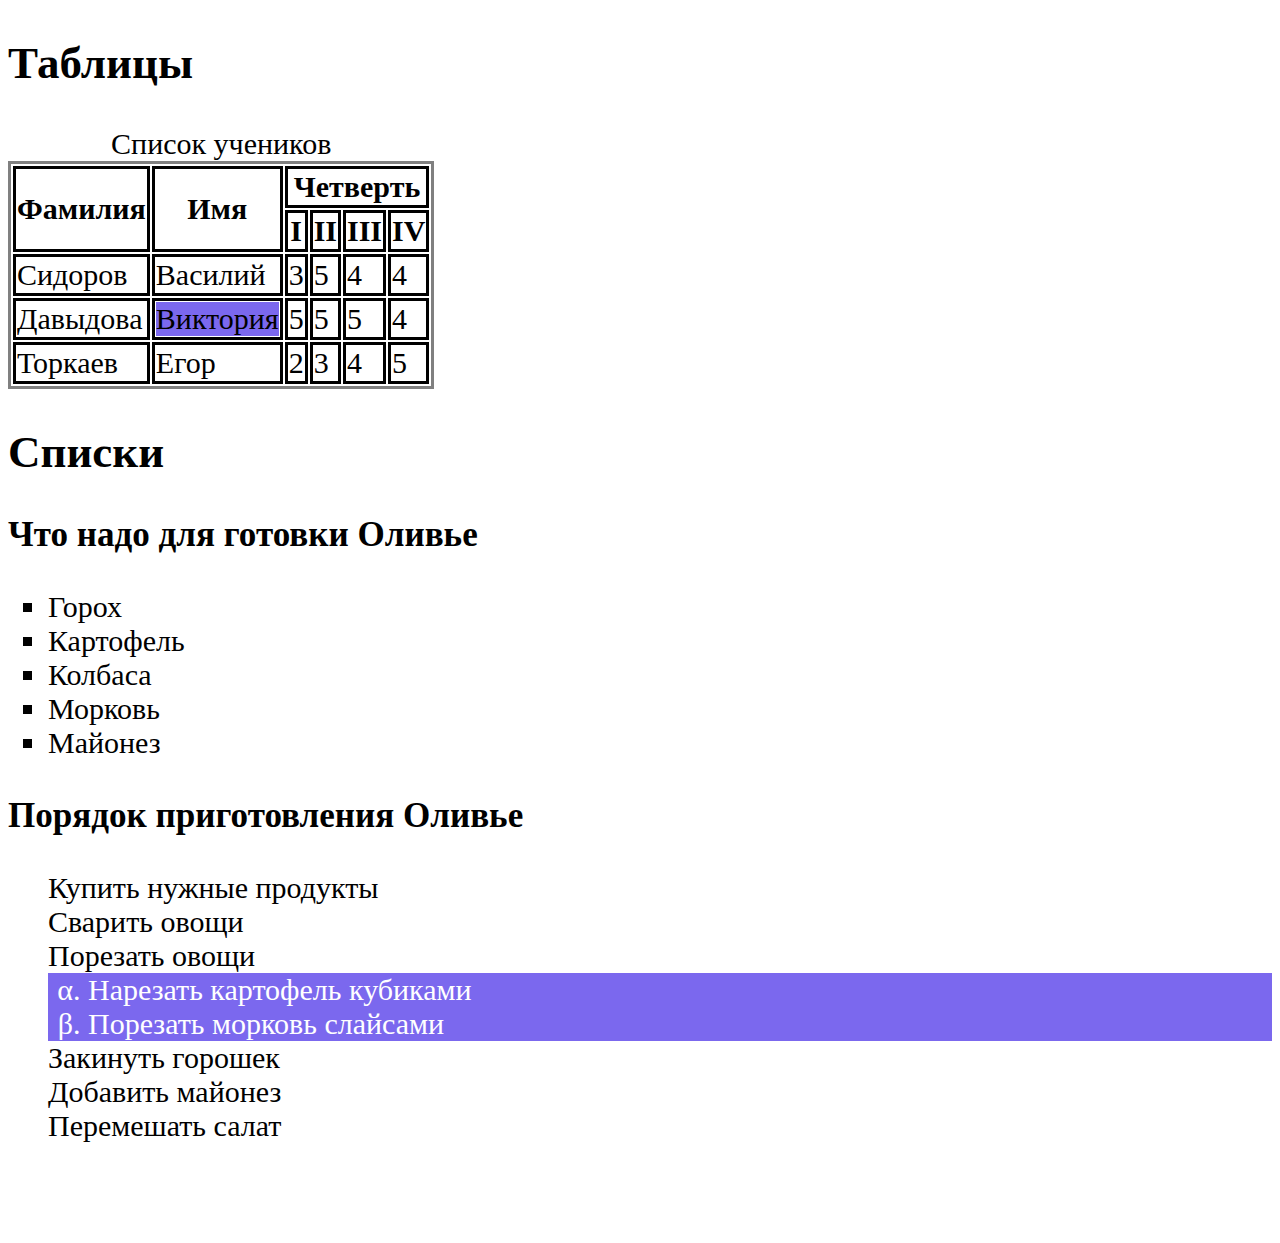
<file: 2022.10.03/index.html>
<!DOCTYPE html>
<html lang="en">
<head>
    <meta charset="UTF-8">
    <title>Таблицы и Списки</title>
    <style>
        body {
            font-size: 30px;
            margin-bottom: 100px;
        }
        table, td, th {
            border-style: solid;
        }
        div {
            background-color: mediumslateblue;
        }
        ul {
            list-style-type: square; /* circle, disk */
        }
        ol {
            list-style-type: none;
        }
        ol ol { /* для списка ol, находящийся внутри ol */
            list-style-type: lower-greek;
            background-color: mediumslateblue;
            color: white;
            list-style-position: outside; /* inside, outside */
        }
    </style>
</head>
<body>
    <h2>Таблицы</h2>
<!--    
    table - сама таблица
    tr (table row) - строка таблицы
    td (table data) - ячейка таблицы
    th (table head) - заголовочная ячейка
    caption - название таблицы
-->
    <table>
<!--
    tr*3>td*6
-->

<!--
    colspan - сколько столбцов будет занимать ячейка (объединение ячеек на право)
    rowspan - сколько строк занимает ячейка (объединение ячеек вниз)
-->
        <caption>Список учеников</caption>
        <tr>
            <th rowspan="2">Фамилия</th>
            <th rowspan="2">Имя</th>
            <th colspan="4">Четверть</th>
        </tr>
        <tr>
            <th>I</th>
            <th>II</th>
            <th>III</th>
            <th>IV</th>
        </tr>
        <tr>
            <td>Сидоров</td>
            <td>Василий</td>
            <td>3</td>
            <td>5</td>
            <td>4</td>
            <td>4</td>
        </tr>
        <tr>
            <td>Давыдова</td>
            <td><div>Виктория</div></td>
            <td>5</td>
            <td>5</td>
            <td>5</td>
            <td>4</td>
        </tr>
        <tr>
            <td>Торкаев</td>
            <td>Егор</td>
            <td>2</td>
            <td>3</td>
            <td>4</td>
            <td>5</td>
        </tr>
    </table>
    <h2>Списки</h2>
<!--
    Список покупок
        Горох
        Колбаса
        Картошка
        Майонез
        Морковь
    Список студентов
    Список дел
-->
    <h3>Что надо для готовки Оливье</h3>
<!--
    ul (unordered list) - неупорядоченный (маркированный) список

    li - строка каждого пункта списка

    ul, li - блочные теги
-->
    <ul>
        <li>Горох</li>
        <li>Картофель</li>
        <li>Колбаса</li>
        <li>Морковь</li>
        <li>Майонез</li>
    </ul>

    <h3>Порядок приготовления Оливье</h3>
<!--
    ol (ordered list) - упорядоченный список (нумерованный, сортированный)
-->
    <ol>
        <li>Купить нужные продукты</li>
        <li>Сварить овощи</li>
        <li>Порезать овощи
            <ol>
                <li>Нарезать картофель кубиками</li>
                <li>Порезать морковь слайсами</li>
            </ol>
        </li>
        <li>Закинуть горошек</li>
        <li>Добавить майонез</li>
        <li>Перемешать салат</li>
    </ol>

</body>
</html>
</file>
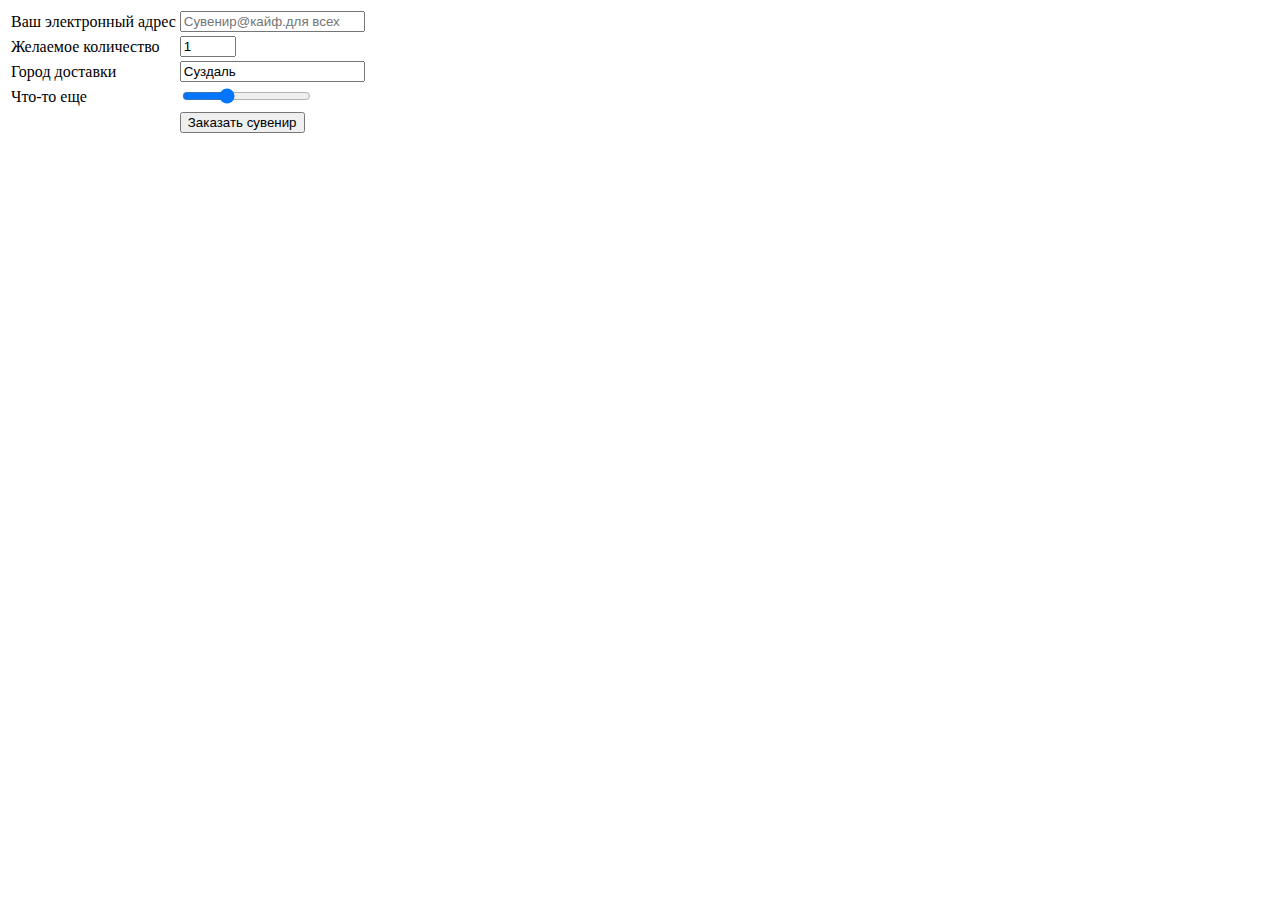
<file: 2022.10.05/index.html>
<!DOCTYPE html>
<html lang="en">
<head>
    <meta charset="UTF-8">
    <title>Title</title>
</head>
<body>
    <form action="" method="get">
        <table>
            <tr>
                <td>Ваш электронный адрес</td>
                <td><input type="email" name="email" placeholder="Сувенир@кайф.для всех" required></td>
            </tr>
            <tr>
                <td>Желаемое количество</td>
                <td><input type="number" name="quantity" value="1" min="1" max="10"></td>
            </tr>
            <tr>
                <td>Город доставки</td>
                <td><input type="text" name="city" value="Суздаль"></td>
            </tr>
            <tr>
                <td>Что-то еще</td>
                <td>
<!--                    <input type="tel">-->
<!--                    <input type="color" value="#fd52e0">-->
<!--                    <input type="month">-->
<!--                    <input type="date" name="date">-->
<!--                    <input type="password">-->
                    <input type="range" value="3" min="1" max="7">
                </td>
            </tr>
            <tr>
                <td></td>
<!--                button reset submit - кнопочки -->
                <td><input type="submit" value="Заказать сувенир"></td>
            </tr>
        </table>
    </form>
</body>

</html>
</file>
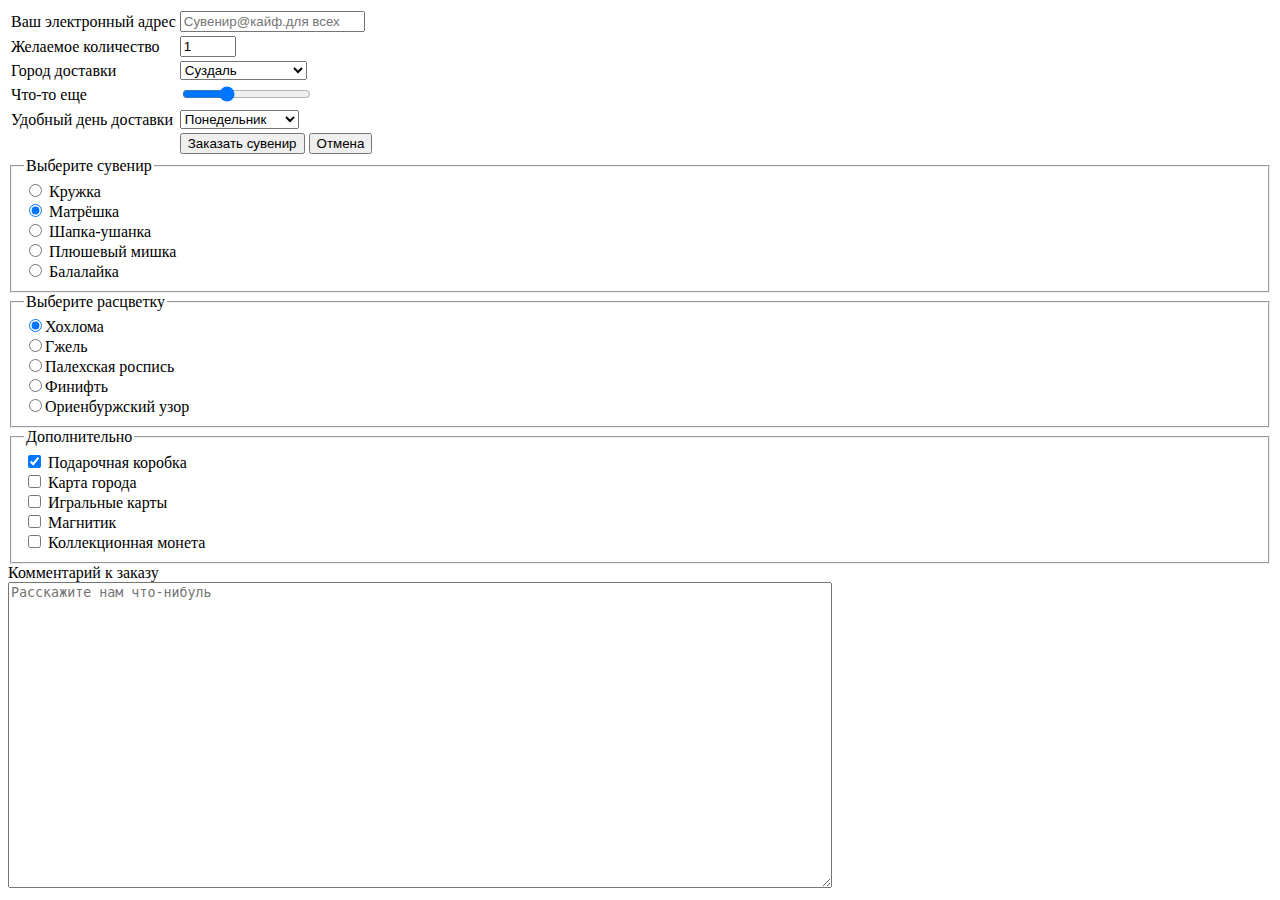
<file: 2022.10.10/index.html>
<!DOCTYPE html>
<html lang="en">
<head>
    <meta charset="UTF-8">
    <title>Title</title>
</head>
<body>
    <form action="" method="get">
        <table>
            <tr>
                <td><label for="inp1">Ваш электронный адрес</label></td>
                <td><input id="inp1" type="email" name="email" placeholder="Сувенир@кайф.для всех"></td>
<!--                required - атрибут для обязательного заполнения -->
            </tr>
            <tr>
                <td>Желаемое количество</td>
                <td><input type="number" name="quantity" value="1" min="1" max="10"></td>
            </tr>
            <tr>
                <td>Город доставки</td>
                <td>
                    <!-- <input type="text" name="city" value="Суздаль"> -->
                    <select name="city">
                        <option>Суздаль</option>
                        <option>Москва</option>
                        <option>Санкт-Петербург</option>
                        <option>Магадан</option>
                        <option>Биробиджан</option>
                        <option>Сыктывкар</option>
                    </select>
                </td>
            </tr>
            <tr>
                <td>Что-то еще</td>
                <td>
<!--                    <input type="tel">-->
<!--                    <input type="color" value="#fd52e0">-->
<!--                    <input type="month">-->
<!--                    <input type="date" name="date">-->
<!--                    <input type="password">-->
                    <input type="range" value="3" min="1" max="7">
                </td>
            </tr>
            <tr>
                <td>Удобный день доставки</td>
                <td>
                    <select name="day">
                        <optgroup label="Рабочий день">
                            <option value="пн">Понедельник</option>
                            <option value="вт">Вторник</option>
                            <option value="ср">Среда</option>
                            <option value="чт">Четверг</option>
                            <option value="пт">Пятница</option>
                        </optgroup>
                        <optgroup label="Выходной день">
                            <option value="сб">Суббота</option>
                            <option value="вс">Воскресенье</option>
                        </optgroup>
                    </select>
                </td>
            </tr>
            <tr>
                <td></td>
<!--                button reset submit - кнопочки -->
                <td>
                    <input type="submit" value="Заказать сувенир">
                    <button type="reset">Отмена</button>
                </td>
            </tr>
        </table>
        <fieldset>
            <legend>Выберите сувенир</legend>
            <div><label><input type="radio" name="souvenir" value="Кружка"> Кружка</label></div>
            <div><input type="radio" name="souvenir" value="Матрёшка" checked> Матрёшка</div>
            <div><input type="radio" name="souvenir" value="Шапка-ушанка"> Шапка-ушанка</div>
            <div><input type="radio" name="souvenir" value="Плюшевый мишка"> Плюшевый мишка</div>
            <div><input type="radio" name="souvenir" value="Балалайка"> Балалайка</div>
        </fieldset>
        <fieldset>
            <legend>Выберите расцветку</legend>
            <div><input type="radio" name="color" value="Хохлома" checked>Хохлома</div>
            <div><input type="radio" name="color" value="Гжель">Гжель</div>
            <div><input type="radio" name="color" value="Палехская роспись">Палехская роспись</div>
            <div><input type="radio" name="color" value="Финифть">Финифть</div>
            <div><input type="radio" name="color" value="Ориенбургский узор">Ориенбуржский узор</div>
        </fieldset>
        <fieldset>
            <legend>Дополнительно</legend>
            <div><input type="checkbox" name="opt1" value="Подарочная коробка" checked> Подарочная коробка</div>
            <div><input type="checkbox" name="opt2" value="Карта города"> Карта города</div>
            <div><input type="checkbox" name="opt3" value="Игральные карты"> Игральные карты</div>
            <div><input type="checkbox" name="opt4" value="Магнитик"> Магнитик</div>
            <div><input type="checkbox" name="opt5" value="Коллекционная монета"> Коллекционная монета</div>
        </fieldset>
        <div>Комментарий к заказу</div>
        <textarea name="message" placeholder="Расскажите нам что-нибуль" cols="100" rows="20"></textarea>
    </form>
</body>

</html>
</file>
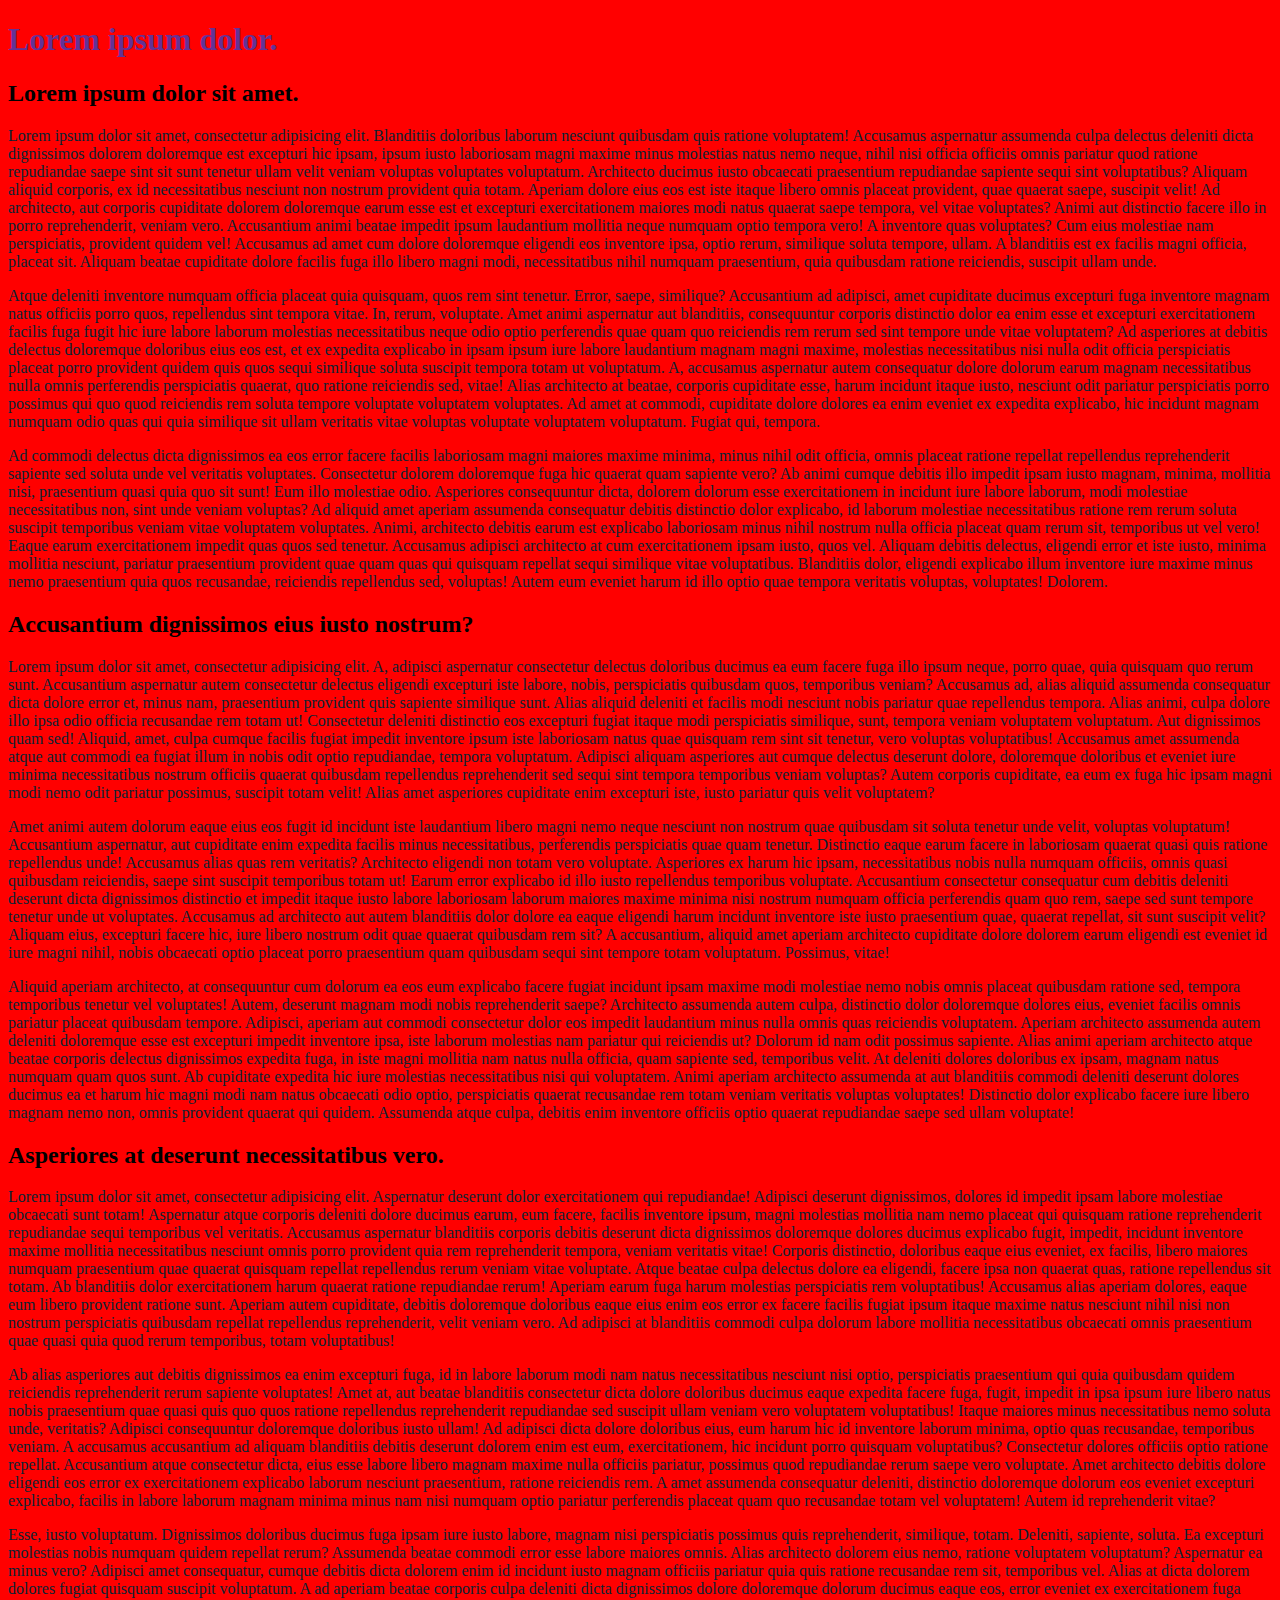
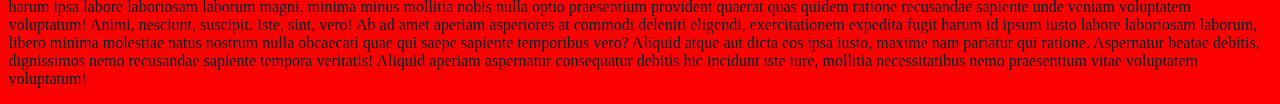
<file: 2022.10.17/index.html>
<!DOCTYPE html>
<html lang="en">
<head>
    <meta charset="UTF-8">
    <title>CSS</title>
    <style>
        body {
            background-color: deepskyblue;
            background-image: url("https://parspng.com/wp-content/uploads/2021/12/cludpng.parspng.com-6.png");
            background-repeat: no-repeat; /* repeat / repeat-x / repeat-y / no-repeat */
            background-position: 200px 50px; /* x - 200px, y - 50px */
            background-position: 100% 50%; /* % - относительно размера тега */
            background-position: center; /* left / right / center / top / bottom */
            background-attachment: scroll; /* scroll / fixed */
            background-size: 200px 50px;
            background-size: auto 200px;
            background-size: contain; /* вписать в размер тега */
            background-size: cover; /* заполнить собой тег */
            background: center / contain red url("https://parspng.com/wp-content/uploads/2021/12/cludpng.parspng.com-6.png") no-repeat  fixed;
            /*background: cyan;*/
        }
        /*
            Red     Green   Blue
            1байт   1байт   1байт
            256     256     256
            0-255   0-255   0-255
            255     255     255     white
            127     127     127     grey / gray
            0       0       0       black

            255     0       0       red
            0       0       255     blue
            0       255     0       lime
            0       127     0       green

            CMYK
            0       255     255     cyan / aqua
            255     0       255     magenta
            255     255     0       yellow

        */
        h1 {
            color: rgb(100, 50, 150);
        }
        /*
            #af674a HEX
            DEC
            00 01 02 03 04 05 06 07 08 09
            10 11 12 13 14 15 16 17 18 19
            20 21 22 23 24 25 26 27 28 29
            ...
            90 91 92 93 94 95 96 97 98 99

            HEX
            00 01 02 03 04 05 06 07 08 09 0a 0b 0c 0d 0e 0f - 15
            10 11 12 13 14 15 16 17 18 19 1a 1b 1c 1d 1e 1f - 31 16 * 2 - 1
            20 21 22 23 24 25 26 27 28 29 2a 2b 2c 2d 2e 2f - 47
            ...
            f0 f1 f2 f3 f4 f5 f6 f7 f8 f9 fa fb fc fd fe ff - 255

            0 - 255 00-ff
        */
        p {
            color: #092333
        }
    </style>
</head>
<body>
<!-- h1>lorem3^div*3>h2>lorem5^p*3>lorem200 -->
<h1>Lorem ipsum dolor.</h1>
<div>
    <h2>Lorem ipsum dolor sit amet.</h2>
    <p>Lorem ipsum dolor sit amet, consectetur adipisicing elit. Blanditiis doloribus laborum nesciunt quibusdam quis ratione voluptatem! Accusamus aspernatur assumenda culpa delectus deleniti dicta dignissimos dolorem doloremque est excepturi hic ipsam, ipsum iusto laboriosam magni maxime minus molestias natus nemo neque, nihil nisi officia officiis omnis pariatur quod ratione repudiandae saepe sint sit sunt tenetur ullam velit veniam voluptas voluptates voluptatum. Architecto ducimus iusto obcaecati praesentium repudiandae sapiente sequi sint voluptatibus? Aliquam aliquid corporis, ex id necessitatibus nesciunt non nostrum provident quia totam. Aperiam dolore eius eos est iste itaque libero omnis placeat provident, quae quaerat saepe, suscipit velit! Ad architecto, aut corporis cupiditate dolorem doloremque earum esse est et excepturi exercitationem maiores modi natus quaerat saepe tempora, vel vitae voluptates? Animi aut distinctio facere illo in porro reprehenderit, veniam vero. Accusantium animi beatae impedit ipsum laudantium mollitia neque numquam optio tempora vero! A inventore quas voluptates? Cum eius molestiae nam perspiciatis, provident quidem vel! Accusamus ad amet cum dolore doloremque eligendi eos inventore ipsa, optio rerum, similique soluta tempore, ullam. A blanditiis est ex facilis magni officia, placeat sit. Aliquam beatae cupiditate dolore facilis fuga illo libero magni modi, necessitatibus nihil numquam praesentium, quia quibusdam ratione reiciendis, suscipit ullam unde.</p>
    <p>Atque deleniti inventore numquam officia placeat quia quisquam, quos rem sint tenetur. Error, saepe, similique? Accusantium ad adipisci, amet cupiditate ducimus excepturi fuga inventore magnam natus officiis porro quos, repellendus sint tempora vitae. In, rerum, voluptate. Amet animi aspernatur aut blanditiis, consequuntur corporis distinctio dolor ea enim esse et excepturi exercitationem facilis fuga fugit hic iure labore laborum molestias necessitatibus neque odio optio perferendis quae quam quo reiciendis rem rerum sed sint tempore unde vitae voluptatem? Ad asperiores at debitis delectus doloremque doloribus eius eos est, et ex expedita explicabo in ipsam ipsum iure labore laudantium magnam magni maxime, molestias necessitatibus nisi nulla odit officia perspiciatis placeat porro provident quidem quis quos sequi similique soluta suscipit tempora totam ut voluptatum. A, accusamus aspernatur autem consequatur dolore dolorum earum magnam necessitatibus nulla omnis perferendis perspiciatis quaerat, quo ratione reiciendis sed, vitae! Alias architecto at beatae, corporis cupiditate esse, harum incidunt itaque iusto, nesciunt odit pariatur perspiciatis porro possimus qui quo quod reiciendis rem soluta tempore voluptate voluptatem voluptates. Ad amet at commodi, cupiditate dolore dolores ea enim eveniet ex expedita explicabo, hic incidunt magnam numquam odio quas qui quia similique sit ullam veritatis vitae voluptas voluptate voluptatem voluptatum. Fugiat qui, tempora.</p>
    <p>Ad commodi delectus dicta dignissimos ea eos error facere facilis laboriosam magni maiores maxime minima, minus nihil odit officia, omnis placeat ratione repellat repellendus reprehenderit sapiente sed soluta unde vel veritatis voluptates. Consectetur dolorem doloremque fuga hic quaerat quam sapiente vero? Ab animi cumque debitis illo impedit ipsam iusto magnam, minima, mollitia nisi, praesentium quasi quia quo sit sunt! Eum illo molestiae odio. Asperiores consequuntur dicta, dolorem dolorum esse exercitationem in incidunt iure labore laborum, modi molestiae necessitatibus non, sint unde veniam voluptas? Ad aliquid amet aperiam assumenda consequatur debitis distinctio dolor explicabo, id laborum molestiae necessitatibus ratione rem rerum soluta suscipit temporibus veniam vitae voluptatem voluptates. Animi, architecto debitis earum est explicabo laboriosam minus nihil nostrum nulla officia placeat quam rerum sit, temporibus ut vel vero! Eaque earum exercitationem impedit quas quos sed tenetur. Accusamus adipisci architecto at cum exercitationem ipsam iusto, quos vel. Aliquam debitis delectus, eligendi error et iste iusto, minima mollitia nesciunt, pariatur praesentium provident quae quam quas qui quisquam repellat sequi similique vitae voluptatibus. Blanditiis dolor, eligendi explicabo illum inventore iure maxime minus nemo praesentium quia quos recusandae, reiciendis repellendus sed, voluptas! Autem eum eveniet harum id illo optio quae tempora veritatis voluptas, voluptates! Dolorem.</p>
</div>
<div>
    <h2>Accusantium dignissimos eius iusto nostrum?</h2>
    <p>Lorem ipsum dolor sit amet, consectetur adipisicing elit. A, adipisci aspernatur consectetur delectus doloribus ducimus ea eum facere fuga illo ipsum neque, porro quae, quia quisquam quo rerum sunt. Accusantium aspernatur autem consectetur delectus eligendi excepturi iste labore, nobis, perspiciatis quibusdam quos, temporibus veniam? Accusamus ad, alias aliquid assumenda consequatur dicta dolore error et, minus nam, praesentium provident quis sapiente similique sunt. Alias aliquid deleniti et facilis modi nesciunt nobis pariatur quae repellendus tempora. Alias animi, culpa dolore illo ipsa odio officia recusandae rem totam ut! Consectetur deleniti distinctio eos excepturi fugiat itaque modi perspiciatis similique, sunt, tempora veniam voluptatem voluptatum. Aut dignissimos quam sed! Aliquid, amet, culpa cumque facilis fugiat impedit inventore ipsum iste laboriosam natus quae quisquam rem sint sit tenetur, vero voluptas voluptatibus! Accusamus amet assumenda atque aut commodi ea fugiat illum in nobis odit optio repudiandae, tempora voluptatum. Adipisci aliquam asperiores aut cumque delectus deserunt dolore, doloremque doloribus et eveniet iure minima necessitatibus nostrum officiis quaerat quibusdam repellendus reprehenderit sed sequi sint tempora temporibus veniam voluptas? Autem corporis cupiditate, ea eum ex fuga hic ipsam magni modi nemo odit pariatur possimus, suscipit totam velit! Alias amet asperiores cupiditate enim excepturi iste, iusto pariatur quis velit voluptatem?</p>
    <p>Amet animi autem dolorum eaque eius eos fugit id incidunt iste laudantium libero magni nemo neque nesciunt non nostrum quae quibusdam sit soluta tenetur unde velit, voluptas voluptatum! Accusantium aspernatur, aut cupiditate enim expedita facilis minus necessitatibus, perferendis perspiciatis quae quam tenetur. Distinctio eaque earum facere in laboriosam quaerat quasi quis ratione repellendus unde! Accusamus alias quas rem veritatis? Architecto eligendi non totam vero voluptate. Asperiores ex harum hic ipsam, necessitatibus nobis nulla numquam officiis, omnis quasi quibusdam reiciendis, saepe sint suscipit temporibus totam ut! Earum error explicabo id illo iusto repellendus temporibus voluptate. Accusantium consectetur consequatur cum debitis deleniti deserunt dicta dignissimos distinctio et impedit itaque iusto labore laboriosam laborum maiores maxime minima nisi nostrum numquam officia perferendis quam quo rem, saepe sed sunt tempore tenetur unde ut voluptates. Accusamus ad architecto aut autem blanditiis dolor dolore ea eaque eligendi harum incidunt inventore iste iusto praesentium quae, quaerat repellat, sit sunt suscipit velit? Aliquam eius, excepturi facere hic, iure libero nostrum odit quae quaerat quibusdam rem sit? A accusantium, aliquid amet aperiam architecto cupiditate dolore dolorem earum eligendi est eveniet id iure magni nihil, nobis obcaecati optio placeat porro praesentium quam quibusdam sequi sint tempore totam voluptatum. Possimus, vitae!</p>
    <p>Aliquid aperiam architecto, at consequuntur cum dolorum ea eos eum explicabo facere fugiat incidunt ipsam maxime modi molestiae nemo nobis omnis placeat quibusdam ratione sed, tempora temporibus tenetur vel voluptates! Autem, deserunt magnam modi nobis reprehenderit saepe? Architecto assumenda autem culpa, distinctio dolor doloremque dolores eius, eveniet facilis omnis pariatur placeat quibusdam tempore. Adipisci, aperiam aut commodi consectetur dolor eos impedit laudantium minus nulla omnis quas reiciendis voluptatem. Aperiam architecto assumenda autem deleniti doloremque esse est excepturi impedit inventore ipsa, iste laborum molestias nam pariatur qui reiciendis ut? Dolorum id nam odit possimus sapiente. Alias animi aperiam architecto atque beatae corporis delectus dignissimos expedita fuga, in iste magni mollitia nam natus nulla officia, quam sapiente sed, temporibus velit. At deleniti dolores doloribus ex ipsam, magnam natus numquam quam quos sunt. Ab cupiditate expedita hic iure molestias necessitatibus nisi qui voluptatem. Animi aperiam architecto assumenda at aut blanditiis commodi deleniti deserunt dolores ducimus ea et harum hic magni modi nam natus obcaecati odio optio, perspiciatis quaerat recusandae rem totam veniam veritatis voluptas voluptates! Distinctio dolor explicabo facere iure libero magnam nemo non, omnis provident quaerat qui quidem. Assumenda atque culpa, debitis enim inventore officiis optio quaerat repudiandae saepe sed ullam voluptate!</p>
</div>
<div>
    <h2>Asperiores at deserunt necessitatibus vero.</h2>
    <p>Lorem ipsum dolor sit amet, consectetur adipisicing elit. Aspernatur deserunt dolor exercitationem qui repudiandae! Adipisci deserunt dignissimos, dolores id impedit ipsam labore molestiae obcaecati sunt totam! Aspernatur atque corporis deleniti dolore ducimus earum, eum facere, facilis inventore ipsum, magni molestias mollitia nam nemo placeat qui quisquam ratione reprehenderit repudiandae sequi temporibus vel veritatis. Accusamus aspernatur blanditiis corporis debitis deserunt dicta dignissimos doloremque dolores ducimus explicabo fugit, impedit, incidunt inventore maxime mollitia necessitatibus nesciunt omnis porro provident quia rem reprehenderit tempora, veniam veritatis vitae! Corporis distinctio, doloribus eaque eius eveniet, ex facilis, libero maiores numquam praesentium quae quaerat quisquam repellat repellendus rerum veniam vitae voluptate. Atque beatae culpa delectus dolore ea eligendi, facere ipsa non quaerat quas, ratione repellendus sit totam. Ab blanditiis dolor exercitationem harum quaerat ratione repudiandae rerum! Aperiam earum fuga harum molestias perspiciatis rem voluptatibus! Accusamus alias aperiam dolores, eaque eum libero provident ratione sunt. Aperiam autem cupiditate, debitis doloremque doloribus eaque eius enim eos error ex facere facilis fugiat ipsum itaque maxime natus nesciunt nihil nisi non nostrum perspiciatis quibusdam repellat repellendus reprehenderit, velit veniam vero. Ad adipisci at blanditiis commodi culpa dolorum labore mollitia necessitatibus obcaecati omnis praesentium quae quasi quia quod rerum temporibus, totam voluptatibus!</p>
    <p>Ab alias asperiores aut debitis dignissimos ea enim excepturi fuga, id in labore laborum modi nam natus necessitatibus nesciunt nisi optio, perspiciatis praesentium qui quia quibusdam quidem reiciendis reprehenderit rerum sapiente voluptates! Amet at, aut beatae blanditiis consectetur dicta dolore doloribus ducimus eaque expedita facere fuga, fugit, impedit in ipsa ipsum iure libero natus nobis praesentium quae quasi quis quo quos ratione repellendus reprehenderit repudiandae sed suscipit ullam veniam vero voluptatem voluptatibus! Itaque maiores minus necessitatibus nemo soluta unde, veritatis? Adipisci consequuntur doloremque doloribus iusto ullam! Ad adipisci dicta dolore doloribus eius, eum harum hic id inventore laborum minima, optio quas recusandae, temporibus veniam. A accusamus accusantium ad aliquam blanditiis debitis deserunt dolorem enim est eum, exercitationem, hic incidunt porro quisquam voluptatibus? Consectetur dolores officiis optio ratione repellat. Accusantium atque consectetur dicta, eius esse labore libero magnam maxime nulla officiis pariatur, possimus quod repudiandae rerum saepe vero voluptate. Amet architecto debitis dolore eligendi eos error ex exercitationem explicabo laborum nesciunt praesentium, ratione reiciendis rem. A amet assumenda consequatur deleniti, distinctio doloremque dolorum eos eveniet excepturi explicabo, facilis in labore laborum magnam minima minus nam nisi numquam optio pariatur perferendis placeat quam quo recusandae totam vel voluptatem! Autem id reprehenderit vitae?</p>
    <p>Esse, iusto voluptatum. Dignissimos doloribus ducimus fuga ipsam iure iusto labore, magnam nisi perspiciatis possimus quis reprehenderit, similique, totam. Deleniti, sapiente, soluta. Ea excepturi molestias nobis numquam quidem repellat rerum? Assumenda beatae commodi error esse labore maiores omnis. Alias architecto dolorem eius nemo, ratione voluptatem voluptatum? Aspernatur ea minus vero? Adipisci amet consequatur, cumque debitis dicta dolorem enim id incidunt iusto magnam officiis pariatur quia quis ratione recusandae rem sit, temporibus vel. Alias at dicta dolorem dolores fugiat quisquam suscipit voluptatum. A ad aperiam beatae corporis culpa deleniti dicta dignissimos dolore doloremque dolorum ducimus eaque eos, error eveniet ex exercitationem fuga harum ipsa labore laboriosam laborum magni, minima minus mollitia nobis nulla optio praesentium provident quaerat quas quidem ratione recusandae sapiente unde veniam voluptatem voluptatum! Animi, nesciunt, suscipit. Iste, sint, vero! Ab ad amet aperiam asperiores at commodi deleniti eligendi, exercitationem expedita fugit harum id ipsum iusto labore laboriosam laborum, libero minima molestiae natus nostrum nulla obcaecati quae qui saepe sapiente temporibus vero? Aliquid atque aut dicta eos ipsa iusto, maxime nam pariatur qui ratione. Aspernatur beatae debitis, dignissimos nemo recusandae sapiente tempora veritatis! Aliquid aperiam aspernatur consequatur debitis hic incidunt iste iure, mollitia necessitatibus nemo praesentium vitae voluptatem voluptatum!</p>
</div>
</body>
</html>
</file>
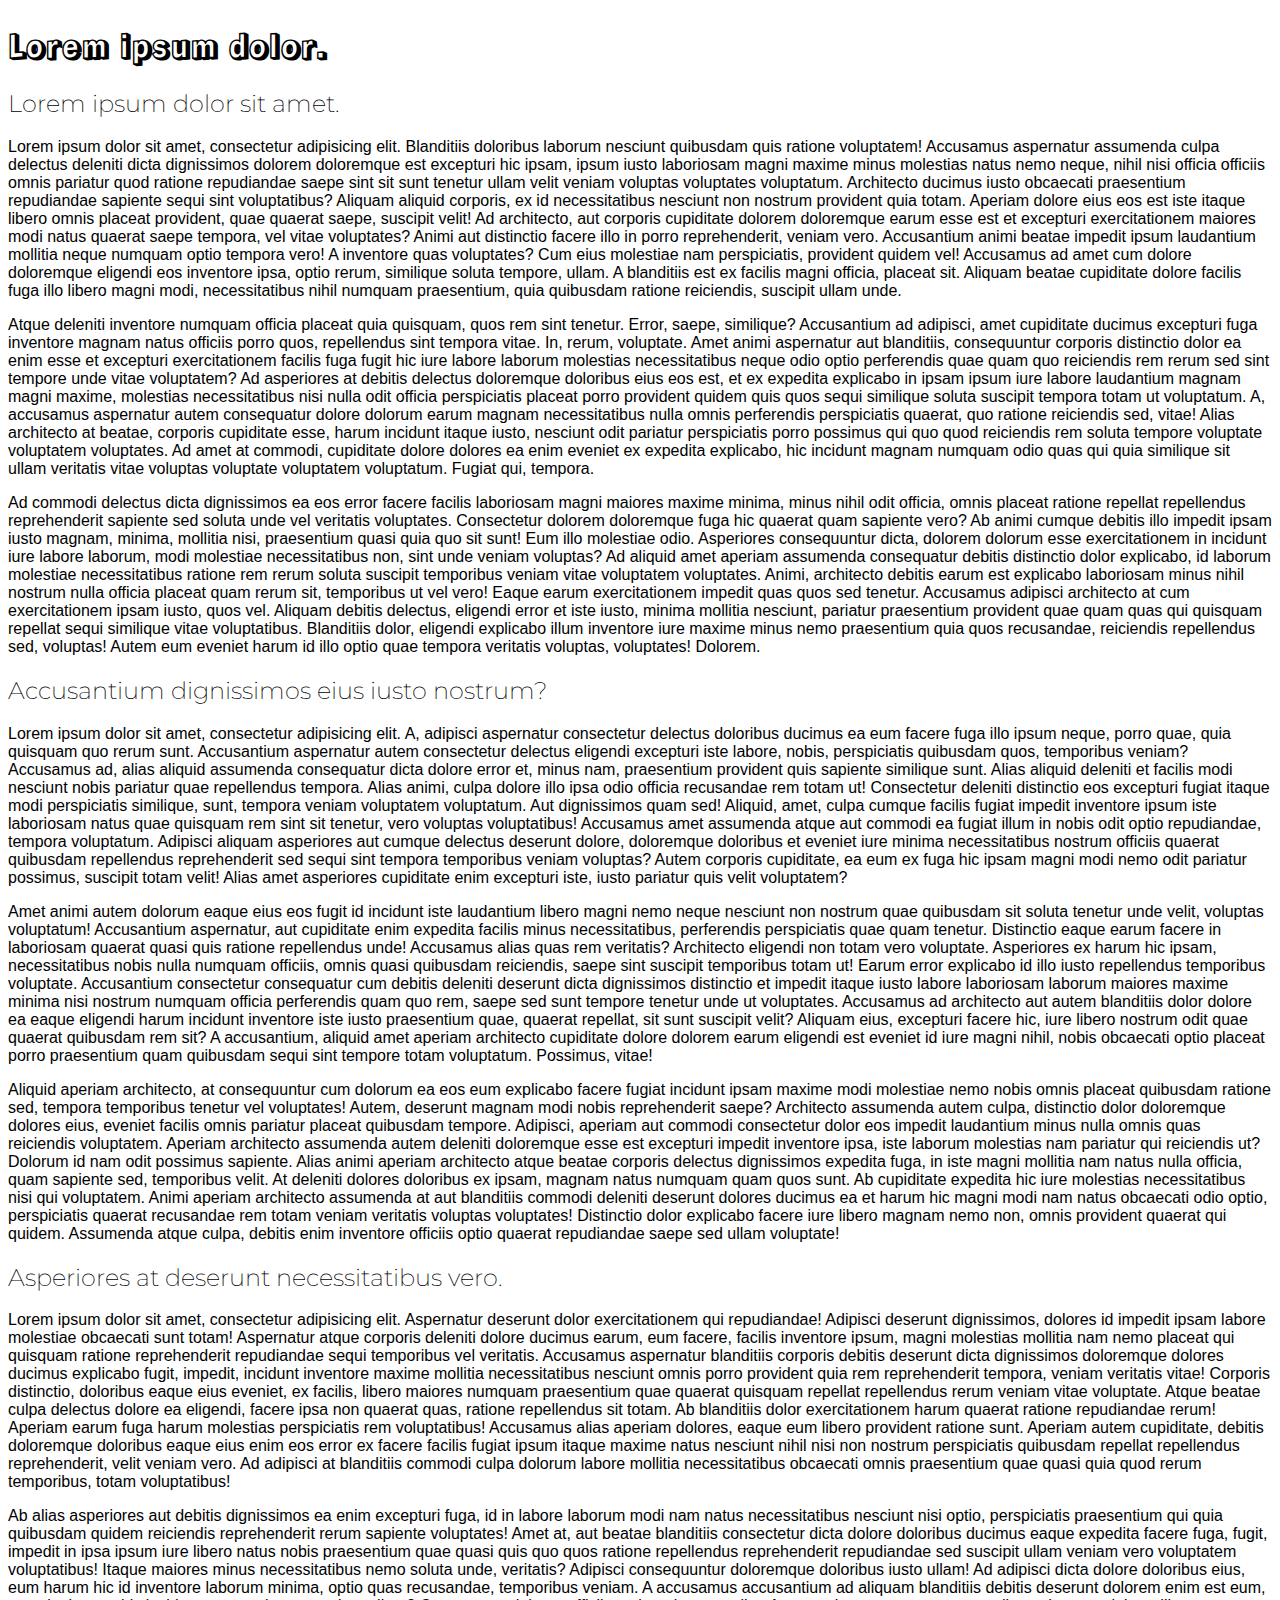
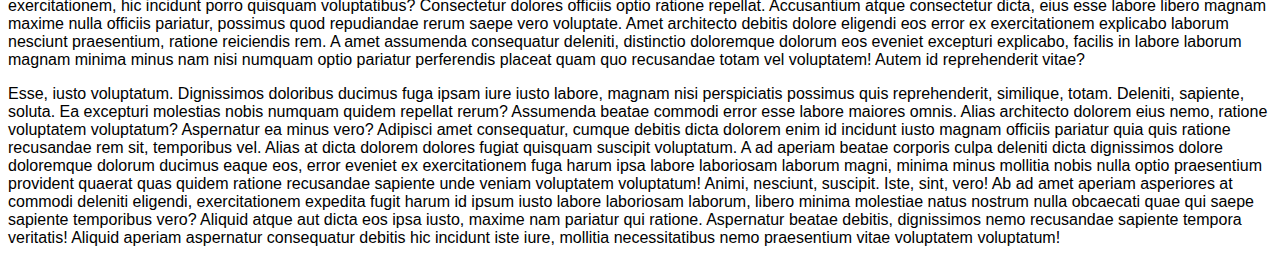
<file: 2022.10.19/index.html>
<!DOCTYPE html>
<html lang="en">
<head>
    <meta charset="UTF-8">
    <title>Font</title>
    <style>
        /*@import url('https://fonts.googleapis.com/css2?family=Rampart+One&display=swap');*/
        @import url('https://fonts.googleapis.com/css2?family=Montserrat:wght@100;200;300;400;500;600;700;800;900&family=Rampart+One&display=swap');
        /*
            font - шрифт
            Times New Roman
            Arial
            Calibri
            Courier New
            Comic Sans MS

            serif - шрифт с засечками (TNR, Georgia)
            sans-serif шрифт без засечек (Arial, Calibri, Verdana, Helvetica)
            monospace - моноширинный шрифт (Consolas, Courier New)
            cursive - handwritning - имитация написания от руки (Comic Sans MS, Mistral, Segoe Script)
            fantasy - display - декотаривные шрифты (Impact)
        */
        p {
            font-family: "Calibri", sans-serif;
        }
        h2 {
            font-family: Verdana, Helvetica, Arial, Calibri, sans-serif;
            /*font-family: fantasy;*/
            font-style: italic; /* normal / italic / oblique */
            font-variant: small-caps; /* normal / small-caps */
            font-weight: normal; /* lighter (100) / normal (400) / bold (600) / bolder (900) */
            /* 100 - 900 */
            /* font: [font-style font-variant font-weight] font-size font-family */
            font: 200 24px Montserrat, sans-serif;
        }
        h1 {
            /*font-family: Menlo, monospace;*/
            font-family: "Rampart One", fantasy;
        }
    </style>
</head>
<body>
    <h1>Lorem ipsum dolor.</h1>
    <div>
        <h2>Lorem ipsum dolor sit amet.</h2>
        <p>Lorem ipsum dolor sit amet, consectetur adipisicing elit. Blanditiis doloribus laborum nesciunt quibusdam quis ratione voluptatem! Accusamus aspernatur assumenda culpa delectus deleniti dicta dignissimos dolorem doloremque est excepturi hic ipsam, ipsum iusto laboriosam magni maxime minus molestias natus nemo neque, nihil nisi officia officiis omnis pariatur quod ratione repudiandae saepe sint sit sunt tenetur ullam velit veniam voluptas voluptates voluptatum. Architecto ducimus iusto obcaecati praesentium repudiandae sapiente sequi sint voluptatibus? Aliquam aliquid corporis, ex id necessitatibus nesciunt non nostrum provident quia totam. Aperiam dolore eius eos est iste itaque libero omnis placeat provident, quae quaerat saepe, suscipit velit! Ad architecto, aut corporis cupiditate dolorem doloremque earum esse est et excepturi exercitationem maiores modi natus quaerat saepe tempora, vel vitae voluptates? Animi aut distinctio facere illo in porro reprehenderit, veniam vero. Accusantium animi beatae impedit ipsum laudantium mollitia neque numquam optio tempora vero! A inventore quas voluptates? Cum eius molestiae nam perspiciatis, provident quidem vel! Accusamus ad amet cum dolore doloremque eligendi eos inventore ipsa, optio rerum, similique soluta tempore, ullam. A blanditiis est ex facilis magni officia, placeat sit. Aliquam beatae cupiditate dolore facilis fuga illo libero magni modi, necessitatibus nihil numquam praesentium, quia quibusdam ratione reiciendis, suscipit ullam unde.</p>
        <p>Atque deleniti inventore numquam officia placeat quia quisquam, quos rem sint tenetur. Error, saepe, similique? Accusantium ad adipisci, amet cupiditate ducimus excepturi fuga inventore magnam natus officiis porro quos, repellendus sint tempora vitae. In, rerum, voluptate. Amet animi aspernatur aut blanditiis, consequuntur corporis distinctio dolor ea enim esse et excepturi exercitationem facilis fuga fugit hic iure labore laborum molestias necessitatibus neque odio optio perferendis quae quam quo reiciendis rem rerum sed sint tempore unde vitae voluptatem? Ad asperiores at debitis delectus doloremque doloribus eius eos est, et ex expedita explicabo in ipsam ipsum iure labore laudantium magnam magni maxime, molestias necessitatibus nisi nulla odit officia perspiciatis placeat porro provident quidem quis quos sequi similique soluta suscipit tempora totam ut voluptatum. A, accusamus aspernatur autem consequatur dolore dolorum earum magnam necessitatibus nulla omnis perferendis perspiciatis quaerat, quo ratione reiciendis sed, vitae! Alias architecto at beatae, corporis cupiditate esse, harum incidunt itaque iusto, nesciunt odit pariatur perspiciatis porro possimus qui quo quod reiciendis rem soluta tempore voluptate voluptatem voluptates. Ad amet at commodi, cupiditate dolore dolores ea enim eveniet ex expedita explicabo, hic incidunt magnam numquam odio quas qui quia similique sit ullam veritatis vitae voluptas voluptate voluptatem voluptatum. Fugiat qui, tempora.</p>
        <p>Ad commodi delectus dicta dignissimos ea eos error facere facilis laboriosam magni maiores maxime minima, minus nihil odit officia, omnis placeat ratione repellat repellendus reprehenderit sapiente sed soluta unde vel veritatis voluptates. Consectetur dolorem doloremque fuga hic quaerat quam sapiente vero? Ab animi cumque debitis illo impedit ipsam iusto magnam, minima, mollitia nisi, praesentium quasi quia quo sit sunt! Eum illo molestiae odio. Asperiores consequuntur dicta, dolorem dolorum esse exercitationem in incidunt iure labore laborum, modi molestiae necessitatibus non, sint unde veniam voluptas? Ad aliquid amet aperiam assumenda consequatur debitis distinctio dolor explicabo, id laborum molestiae necessitatibus ratione rem rerum soluta suscipit temporibus veniam vitae voluptatem voluptates. Animi, architecto debitis earum est explicabo laboriosam minus nihil nostrum nulla officia placeat quam rerum sit, temporibus ut vel vero! Eaque earum exercitationem impedit quas quos sed tenetur. Accusamus adipisci architecto at cum exercitationem ipsam iusto, quos vel. Aliquam debitis delectus, eligendi error et iste iusto, minima mollitia nesciunt, pariatur praesentium provident quae quam quas qui quisquam repellat sequi similique vitae voluptatibus. Blanditiis dolor, eligendi explicabo illum inventore iure maxime minus nemo praesentium quia quos recusandae, reiciendis repellendus sed, voluptas! Autem eum eveniet harum id illo optio quae tempora veritatis voluptas, voluptates! Dolorem.</p>
    </div>
    <div>
        <h2>Accusantium dignissimos eius iusto nostrum?</h2>
        <p>Lorem ipsum dolor sit amet, consectetur adipisicing elit. A, adipisci aspernatur consectetur delectus doloribus ducimus ea eum facere fuga illo ipsum neque, porro quae, quia quisquam quo rerum sunt. Accusantium aspernatur autem consectetur delectus eligendi excepturi iste labore, nobis, perspiciatis quibusdam quos, temporibus veniam? Accusamus ad, alias aliquid assumenda consequatur dicta dolore error et, minus nam, praesentium provident quis sapiente similique sunt. Alias aliquid deleniti et facilis modi nesciunt nobis pariatur quae repellendus tempora. Alias animi, culpa dolore illo ipsa odio officia recusandae rem totam ut! Consectetur deleniti distinctio eos excepturi fugiat itaque modi perspiciatis similique, sunt, tempora veniam voluptatem voluptatum. Aut dignissimos quam sed! Aliquid, amet, culpa cumque facilis fugiat impedit inventore ipsum iste laboriosam natus quae quisquam rem sint sit tenetur, vero voluptas voluptatibus! Accusamus amet assumenda atque aut commodi ea fugiat illum in nobis odit optio repudiandae, tempora voluptatum. Adipisci aliquam asperiores aut cumque delectus deserunt dolore, doloremque doloribus et eveniet iure minima necessitatibus nostrum officiis quaerat quibusdam repellendus reprehenderit sed sequi sint tempora temporibus veniam voluptas? Autem corporis cupiditate, ea eum ex fuga hic ipsam magni modi nemo odit pariatur possimus, suscipit totam velit! Alias amet asperiores cupiditate enim excepturi iste, iusto pariatur quis velit voluptatem?</p>
        <p>Amet animi autem dolorum eaque eius eos fugit id incidunt iste laudantium libero magni nemo neque nesciunt non nostrum quae quibusdam sit soluta tenetur unde velit, voluptas voluptatum! Accusantium aspernatur, aut cupiditate enim expedita facilis minus necessitatibus, perferendis perspiciatis quae quam tenetur. Distinctio eaque earum facere in laboriosam quaerat quasi quis ratione repellendus unde! Accusamus alias quas rem veritatis? Architecto eligendi non totam vero voluptate. Asperiores ex harum hic ipsam, necessitatibus nobis nulla numquam officiis, omnis quasi quibusdam reiciendis, saepe sint suscipit temporibus totam ut! Earum error explicabo id illo iusto repellendus temporibus voluptate. Accusantium consectetur consequatur cum debitis deleniti deserunt dicta dignissimos distinctio et impedit itaque iusto labore laboriosam laborum maiores maxime minima nisi nostrum numquam officia perferendis quam quo rem, saepe sed sunt tempore tenetur unde ut voluptates. Accusamus ad architecto aut autem blanditiis dolor dolore ea eaque eligendi harum incidunt inventore iste iusto praesentium quae, quaerat repellat, sit sunt suscipit velit? Aliquam eius, excepturi facere hic, iure libero nostrum odit quae quaerat quibusdam rem sit? A accusantium, aliquid amet aperiam architecto cupiditate dolore dolorem earum eligendi est eveniet id iure magni nihil, nobis obcaecati optio placeat porro praesentium quam quibusdam sequi sint tempore totam voluptatum. Possimus, vitae!</p>
        <p>Aliquid aperiam architecto, at consequuntur cum dolorum ea eos eum explicabo facere fugiat incidunt ipsam maxime modi molestiae nemo nobis omnis placeat quibusdam ratione sed, tempora temporibus tenetur vel voluptates! Autem, deserunt magnam modi nobis reprehenderit saepe? Architecto assumenda autem culpa, distinctio dolor doloremque dolores eius, eveniet facilis omnis pariatur placeat quibusdam tempore. Adipisci, aperiam aut commodi consectetur dolor eos impedit laudantium minus nulla omnis quas reiciendis voluptatem. Aperiam architecto assumenda autem deleniti doloremque esse est excepturi impedit inventore ipsa, iste laborum molestias nam pariatur qui reiciendis ut? Dolorum id nam odit possimus sapiente. Alias animi aperiam architecto atque beatae corporis delectus dignissimos expedita fuga, in iste magni mollitia nam natus nulla officia, quam sapiente sed, temporibus velit. At deleniti dolores doloribus ex ipsam, magnam natus numquam quam quos sunt. Ab cupiditate expedita hic iure molestias necessitatibus nisi qui voluptatem. Animi aperiam architecto assumenda at aut blanditiis commodi deleniti deserunt dolores ducimus ea et harum hic magni modi nam natus obcaecati odio optio, perspiciatis quaerat recusandae rem totam veniam veritatis voluptas voluptates! Distinctio dolor explicabo facere iure libero magnam nemo non, omnis provident quaerat qui quidem. Assumenda atque culpa, debitis enim inventore officiis optio quaerat repudiandae saepe sed ullam voluptate!</p>
    </div>
    <div>
        <h2>Asperiores at deserunt necessitatibus vero.</h2>
        <p>Lorem ipsum dolor sit amet, consectetur adipisicing elit. Aspernatur deserunt dolor exercitationem qui repudiandae! Adipisci deserunt dignissimos, dolores id impedit ipsam labore molestiae obcaecati sunt totam! Aspernatur atque corporis deleniti dolore ducimus earum, eum facere, facilis inventore ipsum, magni molestias mollitia nam nemo placeat qui quisquam ratione reprehenderit repudiandae sequi temporibus vel veritatis. Accusamus aspernatur blanditiis corporis debitis deserunt dicta dignissimos doloremque dolores ducimus explicabo fugit, impedit, incidunt inventore maxime mollitia necessitatibus nesciunt omnis porro provident quia rem reprehenderit tempora, veniam veritatis vitae! Corporis distinctio, doloribus eaque eius eveniet, ex facilis, libero maiores numquam praesentium quae quaerat quisquam repellat repellendus rerum veniam vitae voluptate. Atque beatae culpa delectus dolore ea eligendi, facere ipsa non quaerat quas, ratione repellendus sit totam. Ab blanditiis dolor exercitationem harum quaerat ratione repudiandae rerum! Aperiam earum fuga harum molestias perspiciatis rem voluptatibus! Accusamus alias aperiam dolores, eaque eum libero provident ratione sunt. Aperiam autem cupiditate, debitis doloremque doloribus eaque eius enim eos error ex facere facilis fugiat ipsum itaque maxime natus nesciunt nihil nisi non nostrum perspiciatis quibusdam repellat repellendus reprehenderit, velit veniam vero. Ad adipisci at blanditiis commodi culpa dolorum labore mollitia necessitatibus obcaecati omnis praesentium quae quasi quia quod rerum temporibus, totam voluptatibus!</p>
        <p>Ab alias asperiores aut debitis dignissimos ea enim excepturi fuga, id in labore laborum modi nam natus necessitatibus nesciunt nisi optio, perspiciatis praesentium qui quia quibusdam quidem reiciendis reprehenderit rerum sapiente voluptates! Amet at, aut beatae blanditiis consectetur dicta dolore doloribus ducimus eaque expedita facere fuga, fugit, impedit in ipsa ipsum iure libero natus nobis praesentium quae quasi quis quo quos ratione repellendus reprehenderit repudiandae sed suscipit ullam veniam vero voluptatem voluptatibus! Itaque maiores minus necessitatibus nemo soluta unde, veritatis? Adipisci consequuntur doloremque doloribus iusto ullam! Ad adipisci dicta dolore doloribus eius, eum harum hic id inventore laborum minima, optio quas recusandae, temporibus veniam. A accusamus accusantium ad aliquam blanditiis debitis deserunt dolorem enim est eum, exercitationem, hic incidunt porro quisquam voluptatibus? Consectetur dolores officiis optio ratione repellat. Accusantium atque consectetur dicta, eius esse labore libero magnam maxime nulla officiis pariatur, possimus quod repudiandae rerum saepe vero voluptate. Amet architecto debitis dolore eligendi eos error ex exercitationem explicabo laborum nesciunt praesentium, ratione reiciendis rem. A amet assumenda consequatur deleniti, distinctio doloremque dolorum eos eveniet excepturi explicabo, facilis in labore laborum magnam minima minus nam nisi numquam optio pariatur perferendis placeat quam quo recusandae totam vel voluptatem! Autem id reprehenderit vitae?</p>
        <p>Esse, iusto voluptatum. Dignissimos doloribus ducimus fuga ipsam iure iusto labore, magnam nisi perspiciatis possimus quis reprehenderit, similique, totam. Deleniti, sapiente, soluta. Ea excepturi molestias nobis numquam quidem repellat rerum? Assumenda beatae commodi error esse labore maiores omnis. Alias architecto dolorem eius nemo, ratione voluptatem voluptatum? Aspernatur ea minus vero? Adipisci amet consequatur, cumque debitis dicta dolorem enim id incidunt iusto magnam officiis pariatur quia quis ratione recusandae rem sit, temporibus vel. Alias at dicta dolorem dolores fugiat quisquam suscipit voluptatum. A ad aperiam beatae corporis culpa deleniti dicta dignissimos dolore doloremque dolorum ducimus eaque eos, error eveniet ex exercitationem fuga harum ipsa labore laboriosam laborum magni, minima minus mollitia nobis nulla optio praesentium provident quaerat quas quidem ratione recusandae sapiente unde veniam voluptatem voluptatum! Animi, nesciunt, suscipit. Iste, sint, vero! Ab ad amet aperiam asperiores at commodi deleniti eligendi, exercitationem expedita fugit harum id ipsum iusto labore laboriosam laborum, libero minima molestiae natus nostrum nulla obcaecati quae qui saepe sapiente temporibus vero? Aliquid atque aut dicta eos ipsa iusto, maxime nam pariatur qui ratione. Aspernatur beatae debitis, dignissimos nemo recusandae sapiente tempora veritatis! Aliquid aperiam aspernatur consequatur debitis hic incidunt iste iure, mollitia necessitatibus nemo praesentium vitae voluptatem voluptatum!</p>
    </div>
</body>
</html>
</file>
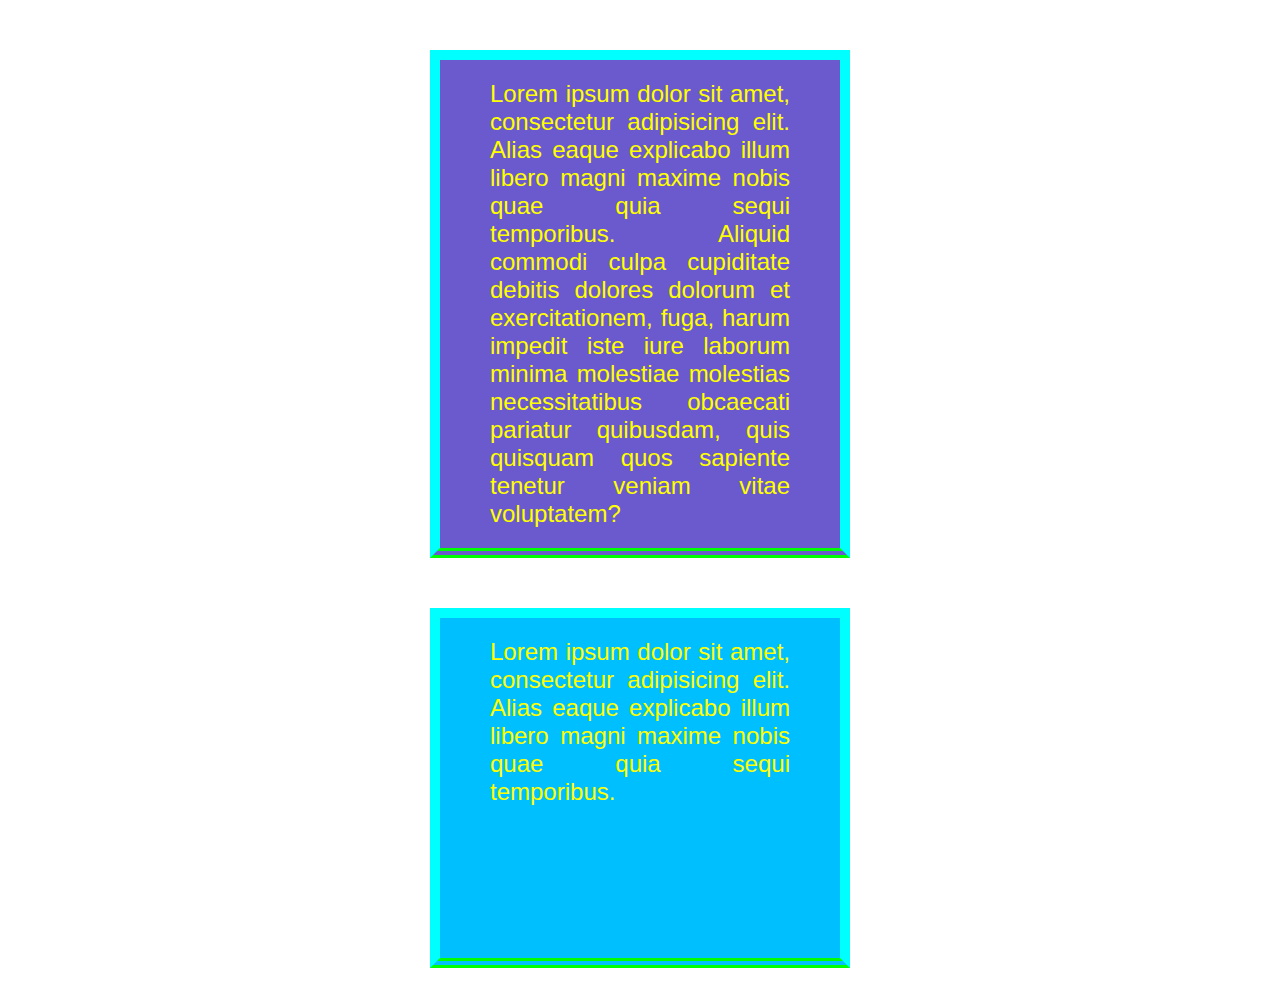
<file: 2022.10.24/index.html>
<!DOCTYPE html>
<html lang="en">
<head>
    <meta charset="UTF-8">
    <title>Box Model</title>
    <link rel="stylesheet" href="style.css">
</head>
<body>
    <div class="box">Lorem ipsum dolor sit amet, consectetur adipisicing elit. Alias eaque explicabo illum libero magni maxime nobis quae quia sequi temporibus. Aliquid commodi culpa cupiditate debitis dolores dolorum et exercitationem, fuga, harum impedit iste iure laborum minima molestiae molestias necessitatibus obcaecati pariatur quibusdam, quis quisquam quos sapiente tenetur veniam vitae voluptatem?</div>
    <div class="box blue">Lorem ipsum dolor sit amet, consectetur adipisicing elit. Alias eaque explicabo illum libero magni maxime nobis quae quia sequi temporibus.</div>
</body>
</html>
</file>
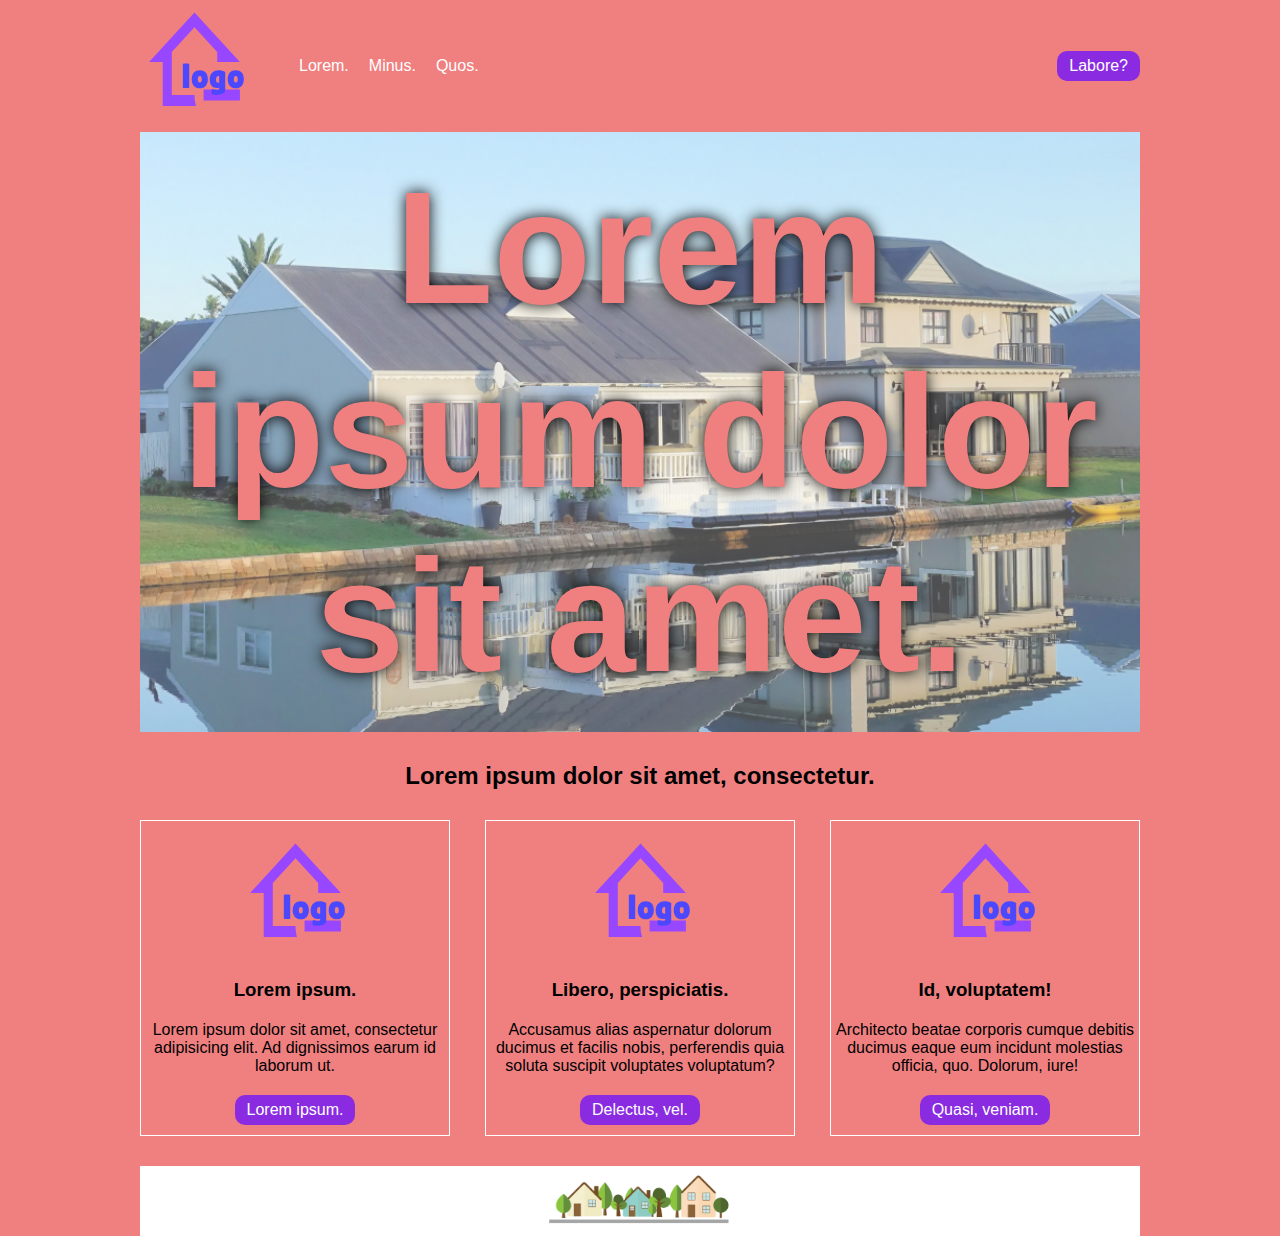
<file: 2022.10.31/index.html>
<!DOCTYPE html>
<html lang="en">
<head>
    <meta charset="UTF-8">
    <title>Site</title>
    <link rel="stylesheet" href="style.css">
</head>
<body>
    <!-- .wrapper>(header>a.logo>img^nav>a*3>lorem1^^a.btn>lorem1)+(section.banner>h1>lorem5)+(section.info>h2>lorem6^.container>.card*3>img+h3>lorem2^p>lorem14^a.btn>lorem2)+footer -->
    <div class="wrapper">
        <header>
            <a href="" class="logo">
                <img src="img/pic.svg" alt="Logo">
            </a>
            <nav>
                <a href="">Lorem.</a>
                <a href="">Minus.</a>
                <a href="">Quos.</a>
            </nav>
            <a href="" class="btn">Labore?</a>
        </header>
        <section class="banner">
            <h1>Lorem ipsum dolor sit amet.</h1>
        </section>
        <section class="info">
            <h2>Lorem ipsum dolor sit amet, consectetur.</h2>
            <div class="container">
                <div class="card">
                    <img src="img/pic.svg" alt="^_^">
                    <h3>Lorem ipsum.</h3>
                    <p>Lorem ipsum dolor sit amet, consectetur adipisicing elit. Ad dignissimos earum id laborum ut.</p>
                    <a href="" class="btn">Lorem ipsum.</a>
                </div>
                <div class="card">
                    <img src="img/pic.svg" alt="^_^">
                    <h3>Libero, perspiciatis.</h3>
                    <p>Accusamus alias aspernatur dolorum ducimus et facilis nobis, perferendis quia soluta suscipit
                        voluptates voluptatum?</p>
                    <a href="" class="btn">Delectus, vel.</a>
                </div>
                <div class="card">
                    <img src="img/pic.svg" alt="^_^">
                    <h3>Id, voluptatem!</h3>
                    <p>Architecto beatae corporis cumque debitis ducimus eaque eum incidunt molestias officia, quo.
                        Dolorum, iure!</p>
                    <a href="" class="btn">Quasi, veniam.</a>
                </div>
            </div>
        </section>
        <footer></footer>
    </div>
</body>
</html>
</file>
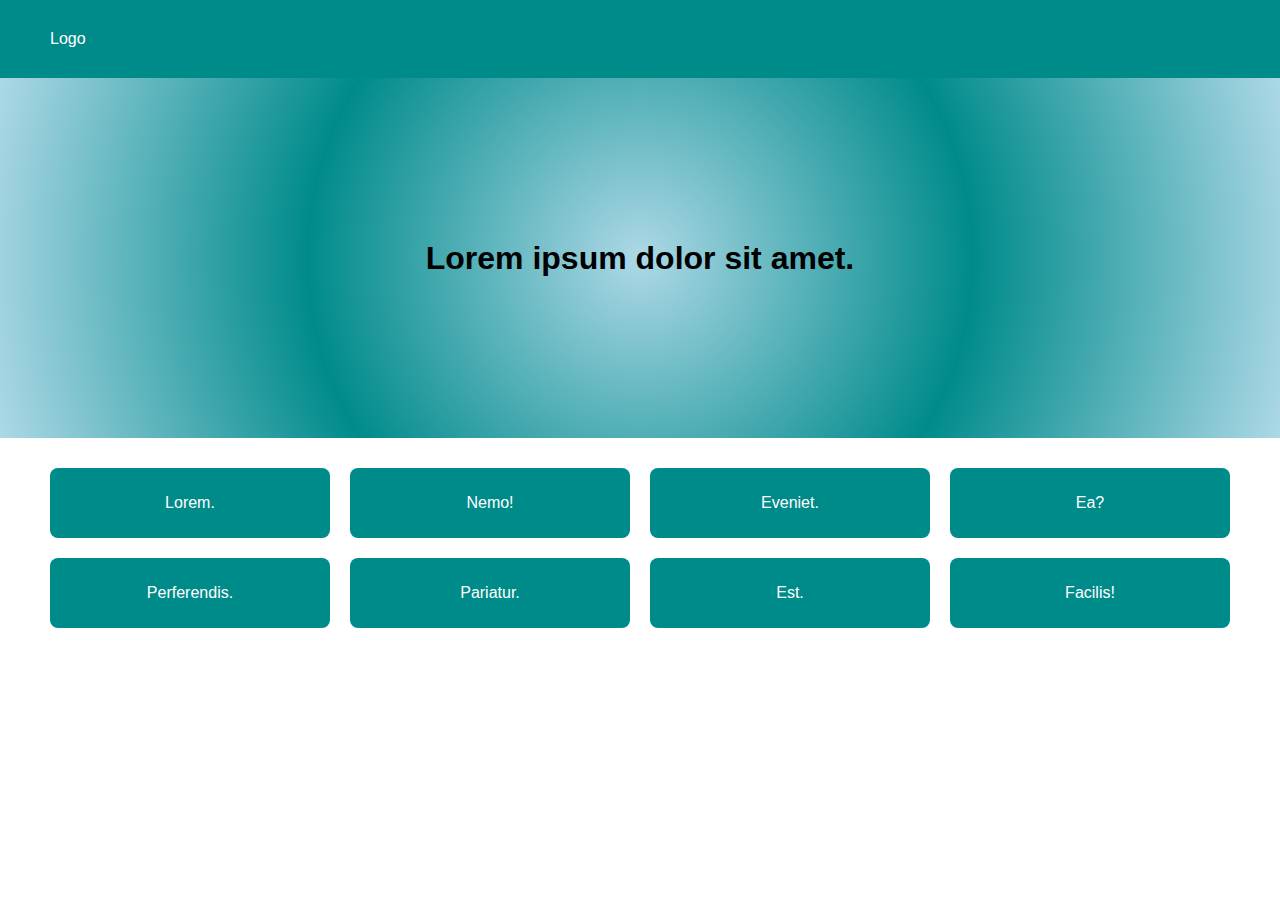
<file: 2022.11.07/index.html>
<!DOCTYPE html>
<html lang="en">
<head>
    <meta charset="UTF-8">
    <title>Site</title>
    <link rel="stylesheet" href="style.css">
    <!--
        Разрешение экрана мобильного устройства
        4к - 4000x4000
        5к - 5000x5000
        2к - 2000x2000
        ПК - 1920x1080
    -->
    <meta name="viewport" content="width=device-width">
</head>
<body>
    <header>
        <a href="">Logo</a>
    </header>
    <section class="top">
        <h1>Lorem ipsum dolor sit amet.</h1>
    </section>
<!--    section.bottom>.item*8>lorem1-->
    <section class="bottom">
        <div class="item">Lorem.</div>
        <div class="item">Nemo!</div>
        <div class="item">Eveniet.</div>
        <div class="item">Ea?</div>
        <div class="item">Perferendis.</div>
        <div class="item">Pariatur.</div>
        <div class="item">Est.</div>
        <div class="item">Facilis!</div>
    </section>
</body>
</html>
</file>
<file: 2022.10.24/style.css>
.box {
    background-color: slateblue;
    font: 24px sans-serif;
    color: yellow;
    text-align: justify;
    width: 300px;
    /*height: 300px;*/
    min-height: 300px;
    /*max-height: 400px;*/
    /*overflow: auto; /* visible / hidden / scroll / auto */
    border-width: 15px;
    border-color: black;
    border-style: solid;/* none / solid / dashed / dotted / double */
    border-right-color: lime;
    border-right-width: 5px;
    border: 10px cyan solid;
    border-bottom: double 10px lime;
    /*padding: 30px;*/
    /*padding: 30px;*/
    /*padding: 10px 0 100px 50px;*/
    padding: 20px 50px;
    margin: 50px auto 20px;
}
.blue {
    background-color: deepskyblue;
}
</file>
<file: 2022.10.31/style.css>
body {
    margin: 0;
    font-family: sans-serif;
    background-color: lightcoral;
}
h1, h2, h3, p {
    margin: 0;
}
a {
    text-decoration: none;
    color: inherit;
}
h2 {
    text-align: center;
}
.wrapper {
    max-width: 1000px;
    margin: 0 auto;
    /*background-color: red;*/
}
footer {
    background-color: white;
    height: 70px;
    background-image: url(img/footer.png);
    background-size: contain;
    background-repeat: no-repeat;
    background-position: center;
}
.banner {
    height: 600px;
    background-color: #fff;
    background-image: url(img/banner.jpg);
    background-repeat: no-repeat;
    background-position: center;
    background-size: cover;
    font-size: 80px;
    display: flex;
    justify-content: center;
    align-items: center;
    text-align: center;
    color: lightcoral;
    text-shadow: 0 0 15px #000;
}
.info {
    padding: 30px 0;
}
.card {
    width: 30%;
    display: flex;
    flex-direction: column;
    gap: 20px;
    align-items: center;
    text-align: center;
    border: 1px solid #fff;
    padding: 10px 4px;
}
.container {
    margin-top: 30px;
    display: flex;
    justify-content: space-between;
}
.btn {
    display: flex;
    background-color: blueviolet;
    color: #fff;
    padding: 6px 12px;
    border-radius: 10px;
    cursor: pointer;
}
header {
    display: flex;
    justify-content: space-between;
    align-items: center;
    gap: 50px;
}
nav {
    color: #fff;
    display: flex;
    gap: 20px;
    flex: 1;
}
</file>
<file: 2022.11.07/style.css>
body {
    margin: 0;
    font-family: sans-serif;
}
a {
    text-decoration: none;
    color: inherit;
}
header {
    background-color: darkcyan;
    color: #fff;
    padding: 30px 50px;
}
section {
    padding: 30px 50px;
}
h1 {
    margin: 0;
    text-align: center;
}
.top {
    height: 300px;
    /*background-image: linear-gradient(to top right, lightblue, darkcyan);*/
    background-image: radial-gradient(circle, lightblue, darkcyan, lightblue);
    display: flex;
    justify-content: center;
    align-items: center;
}
.bottom {
    display: flex;
    gap: 20px;
    flex-wrap: wrap;
    justify-content: space-between;
}
.item {
    background-color: darkcyan;
    height: 70px;
    width: calc(25% - 15px);
    color: #fff;
    border-radius: 8px;
    display: flex;
    justify-content: center;
    align-items: center;
}
/* print - печатающее устройство (принтер) */
@media print {
    header, .item {
        color: #000;
        background-color: #fff;
    }
    header {
        border-bottom: 1px solid;
    }
    .item {
        outline: 1px solid;
    }
    .top {
        background-image: none;
    }
}

/*
    braille - устройство Брайля (для людей с ограниченными возможностями)
    aural - речевые синтезаторы
    print

    all
    screen
    handheld - наладонные компьютеры (КПК)
    projection - проектор
    tty
    tv
*/

@media screen and (min-width: 700px) and (max-width: 992px) {
    .top {
        background-image: radial-gradient(circle, yellow, darkcyan, yellow);
    }
}
@media (max-width: 992px) {
    .item {
        width: calc((100% - 40px) / 3);
    }
    .bottom {
        justify-content: flex-start;
    }
}
@media (max-width: 768px) {
    .item {
        width: calc(50% - 10px);
    }
}
@media (max-width: 300px) {
    .item {
        width: auto;
    }
    .bottom {
        flex-direction: column;
    }
}
</file>
